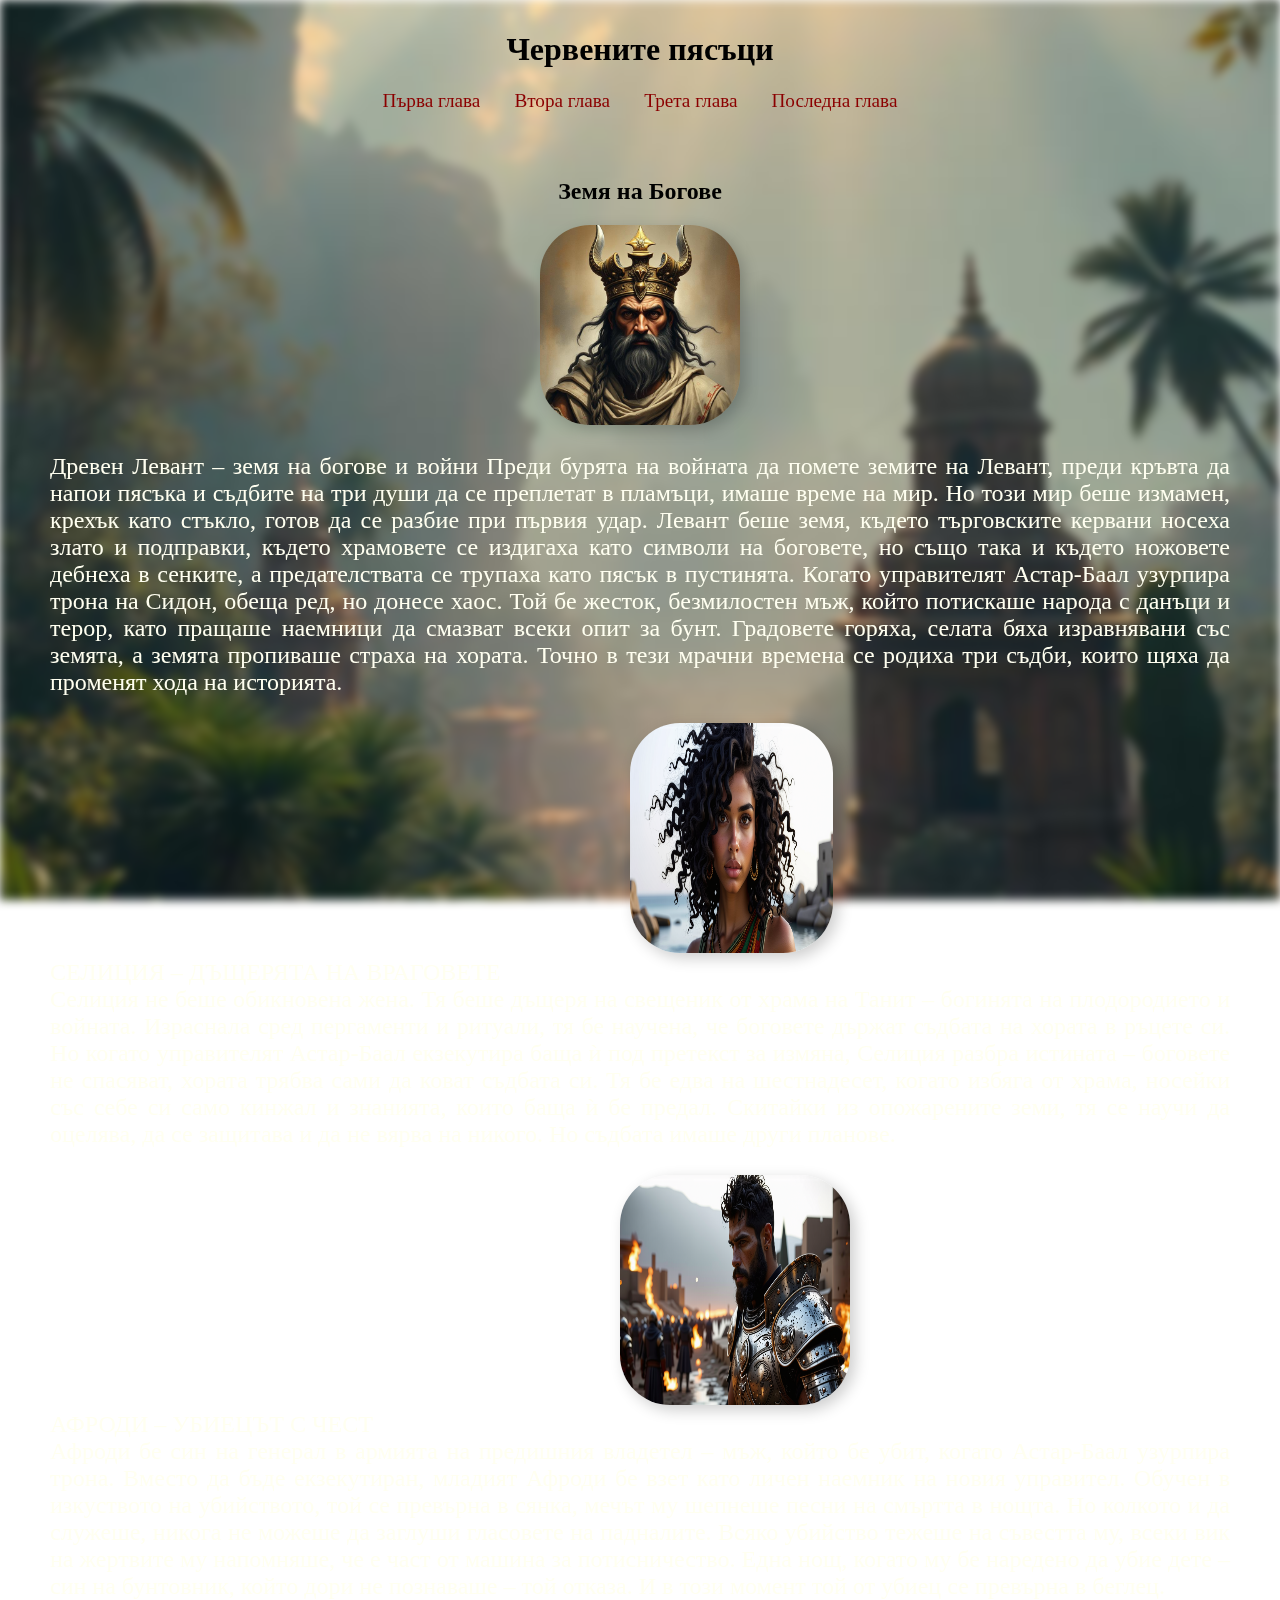
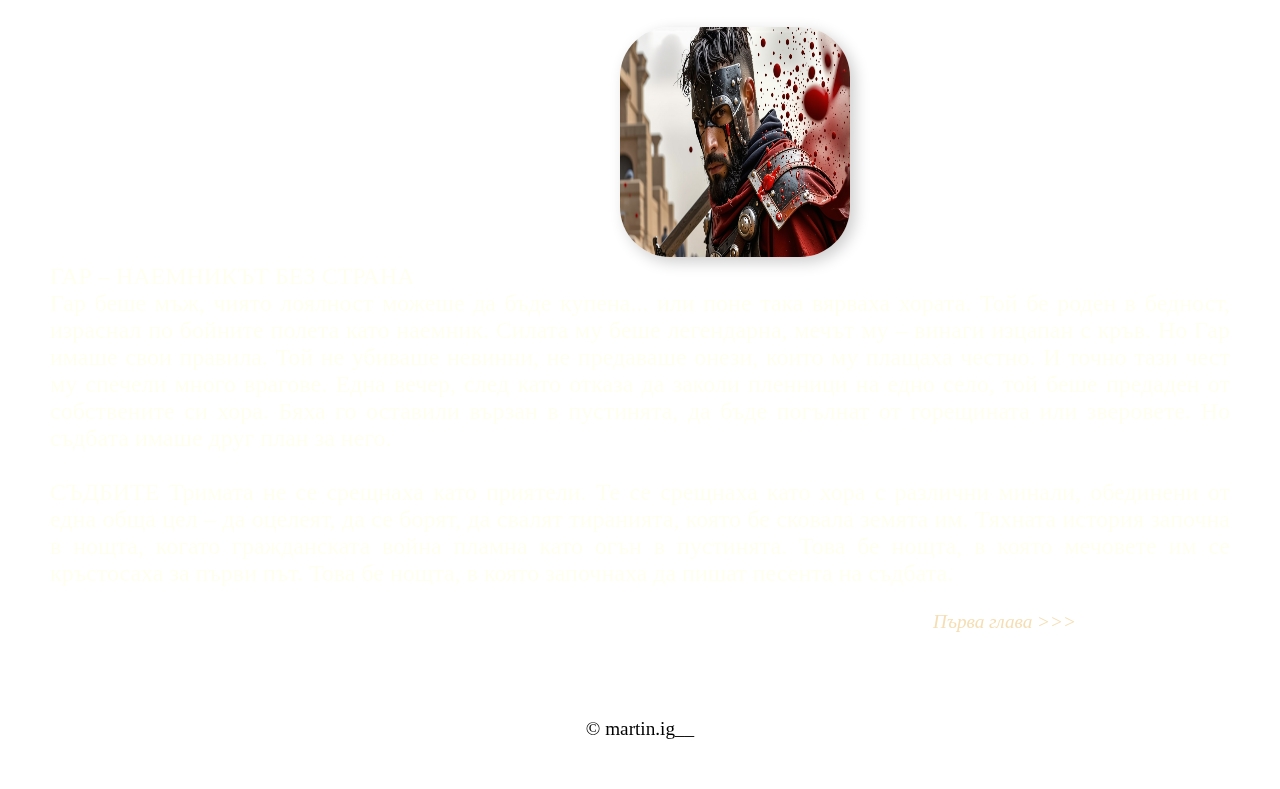
<file: index.html>
<!DOCTYPE html>
<html lang="en">
<head>
    <meta charset="UTF-8">
    <meta name="viewport" content="width=device-width, initial-scale=1.0">
    <title>My Website</title>
    <link rel="stylesheet" href="style.css">
</head>
<body>
    <div class="background"></div>
   
    <header>
        <h1 >Червените пясъци</h1>
        <nav>
            <ul>
                <li><a href="AI_story2.html">Първа глава</a></li>
                <li><a href="AI_story3.html">Втора глава</a></li>
                <li><a href="AI_story4.html">Трета глава</a></li>
                <li><a href="AI_story5.html">Последна глава</a></li>
            </ul>
        </nav>
    </header>
    
    <section>
        <h2>Земя на Богове</h2>
        <img src="Dictator.jpg" alt="Styled Image" class="styled-image">

        <p class="text">Древен Левант – земя на богове и войни
            Преди бурята на войната да помете земите на Левант, преди кръвта да напои пясъка и съдбите на три души да се преплетат в пламъци, имаше време на мир. Но този мир беше измамен, крехък като стъкло, готов да се разбие при първия удар.
            Левант беше земя, където търговските кервани носеха злато и подправки, където храмовете се издигаха като символи на боговете, но също така и където ножовете дебнеха в сенките, а предателствата се трупаха като пясък в пустинята.
            Когато управителят Астар-Баал узурпира трона на Сидон, обеща ред, но донесе хаос. Той бе жесток, безмилостен мъж, който потискаше народа с данъци и терор, като пращаше наемници да смазват всеки опит за бунт. Градовете горяха, селата бяха изравнявани със земята, а земята пропиваше страха на хората.
            Точно в тези мрачни времена се родиха три съдби, които щяха да променят хода на историята. <br>
            
            <br><img src="woman_warrior_from_Lebanon.png" alt="Styled Image" class="styled-image_Silicia">
          <br>СЕЛИЦИЯ – ДЪЩЕРЯТА НА ВРАГОВЕТЕ
           <br> Селиция не беше обикновена жена. Тя беше дъщеря на свещеник от храма на Танит – богинята на плодородието и войната. Израснала сред пергаменти и ритуали, тя бе научена, че боговете държат съдбата на хората в ръцете си. 
            Но когато управителят Астар-Баал екзекутира баща ѝ под претекст за измяна, Селиция разбра истината – боговете не спасяват, хората трябва сами да коват съдбата си.
            Тя бе едва на шестнадесет, когато избяга от храма, носейки със себе си само кинжал и знанията, които баща ѝ бе предал. Скитайки из опожарените земи, тя се научи да оцелява, да се защитава и да не вярва на никого.
            Но съдбата имаше други планове. <br>

            <br><img src="Afrody_ancient_Lebanonian_warrior.png" alt="Styled Image" class="styled-image_Afrody">
            <br> АФРОДИ – УБИЕЦЪТ С ЧЕСТ
            <br>Афроди бе син на генерал в армията на предишния владетел – мъж, който бе убит, когато Астар-Баал узурпира трона. Вместо да бъде екзекутиран, младият Афроди бе взет като личен наемник на новия управител. Обучен в изкуството на убийството, той се превърна в сянка, мечът му шепнеше песни на смъртта в нощта.
            Но колкото и да служеше, никога не можеше да заглуши гласовете на падналите. Всяко убийство тежеше на съвестта му, всеки вик на жертвите му напомняше, че е част от машина за потисничество.
            Една нощ, когато му бе наредено да убие дете – син на бунтовник, който дори не познаваше – той отказа. И в този момент той от убиец се превърна в беглец. <br>
            
                <br><img src="Gar_ancient_warrior_from_Lebanon.png" alt="Styled Image" class="styled-image_Afrody">
            <br> ГАР – НАЕМНИКЪТ БЕЗ СТРАНА
            <br>Гар беше мъж, чиято лоялност можеше да бъде купена... или поне така вярваха хората. Той бе роден в бедност, израснал по бойните полета като наемник. Силата му беше легендарна, мечът му – винаги изцапан с кръв.
            Но Гар имаше свои правила. Той не убиваше невинни, не предаваше онези, които му плащаха честно. И точно тази чест му спечели много врагове.
            Една вечер, след като отказа да заколи пленници на едно село, той беше предаден от собствените си хора. Бяха го оставили вързан в пустинята, да бъде погълнат от горещината или зверовете.
            Но съдбата имаше друг план за него.
 
            <br><br>СЪДБИТЕ
            Тримата не се срещнаха като приятели. Те се срещнаха като хора с различни минали, обединени от една обща цел – да оцелеят, да се борят, да свалят тиранията, която бе сковала земята им.
            Тяхната история започна в нощта, когато гражданската война пламна като огън в пустинята.
            Това бе нощта, в която мечовете им се кръстосаха за първи път.
            Това бе нощта, в която започнаха да пишат песента на съдбата.
             </p>

                <nav>
                    <ul>
                        <li><a href="AI_story2.html">Първа глава >>></a></li>
                    </ul>
                </nav>
              </section>
            
    <footer>
        <p>&copy; martin.ig__</p>
    </footer>
</body>
</html>
</file>
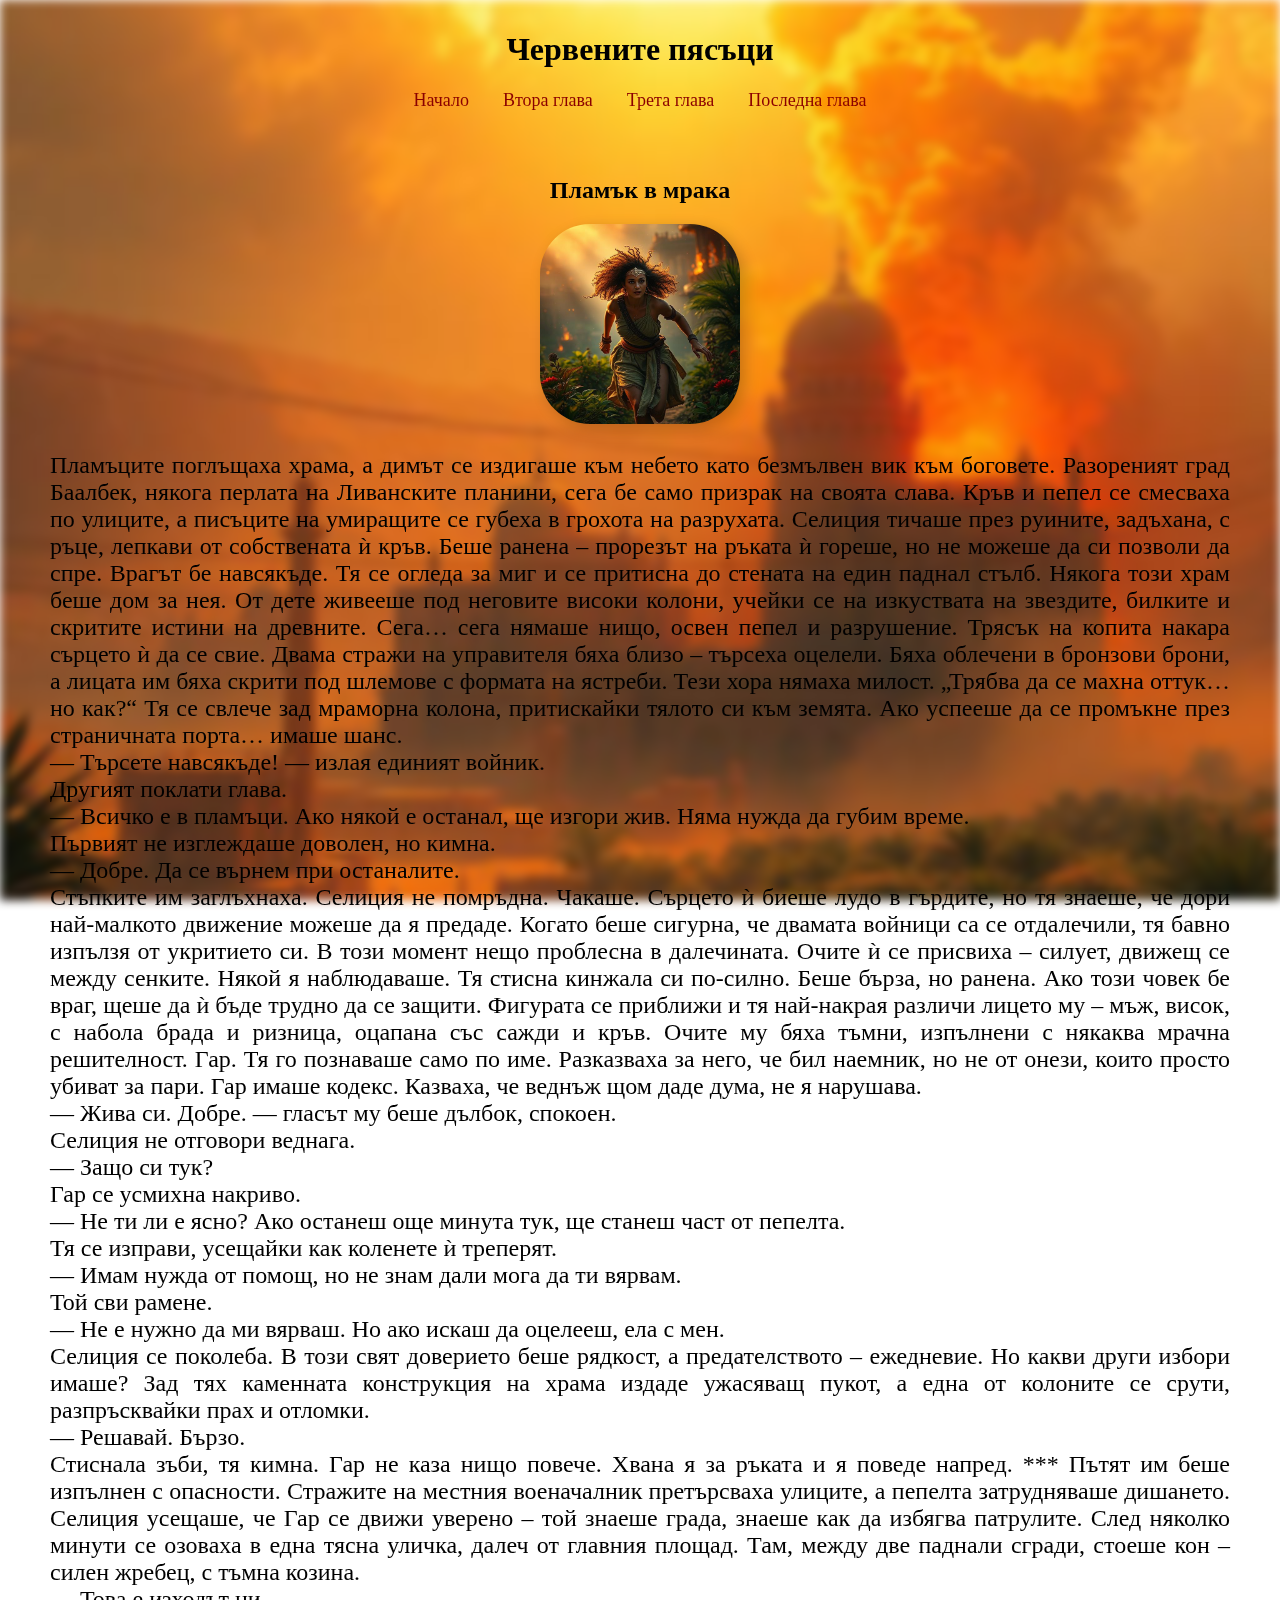
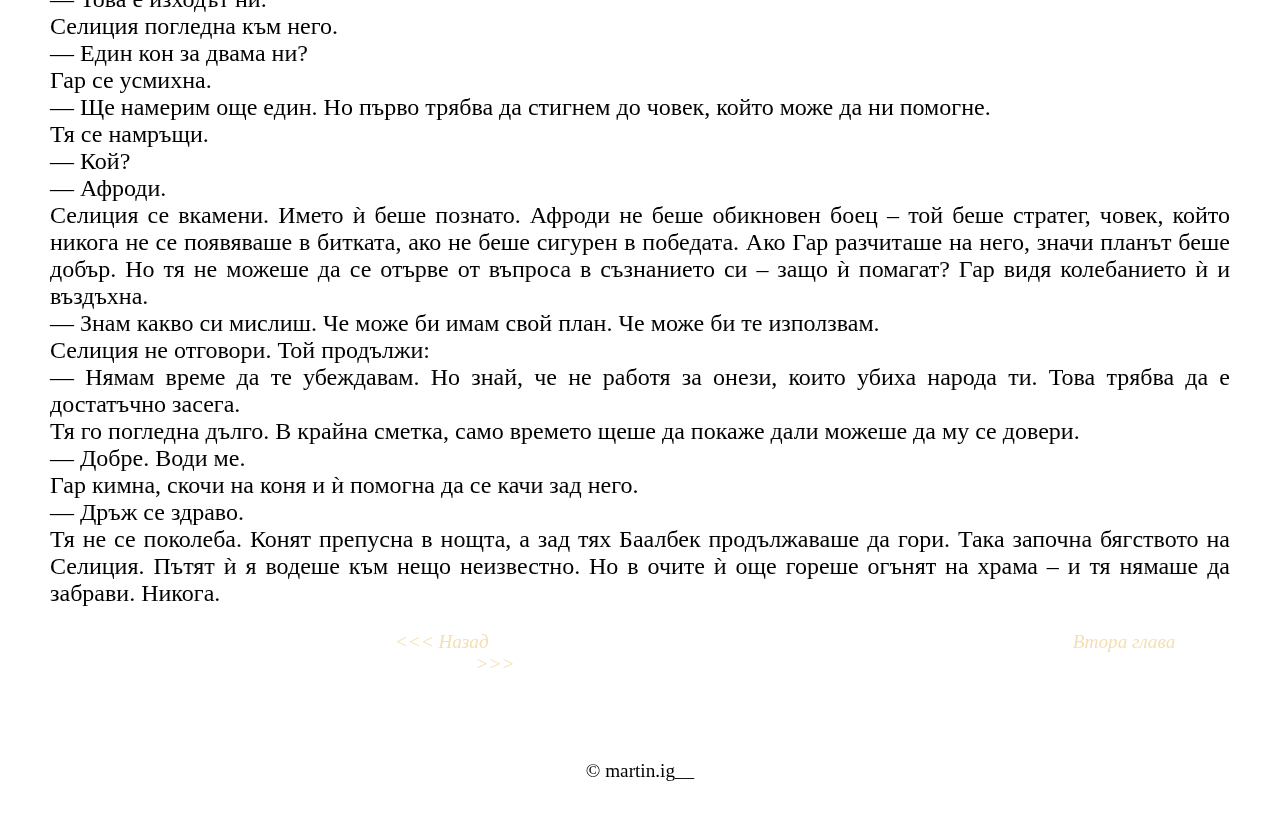
<file: AI_story2.html>
<!DOCTYPE html>
<html>
    <head>
        <meta charset="UTF-8">
        <meta name="viewport" content="width=device-width, initial-scale=1.0">
        <title>My Website</title>
        <link rel="stylesheet" href="style2.css">
    </head>
    <body>
        <div class="background"></div>
   
    <header>
        <h1 >Червените пясъци</h1>
        <nav>
            <ul>
                <li><a href="./index.html">Начало</a></li>
                <li><a href="./AI_story3.html">Втора глава</a></li>
                <li><a href="./AI_story4.html">Трета глава</a></li>
                <li><a href="./AI_story5.html">Последна глава</a></li>
            </ul>
        </nav>
    </header>
    <section>
        <h2>Пламък в мрака</h2>
        <img src="Silicia_running.jpg" alt="Styled Image" class="styled-image">

        <p class="text">
            Пламъците поглъщаха храма, а димът се издигаше към небето като безмълвен вик към боговете. Разореният град Баалбек, някога перлата на Ливанските планини, сега бе само призрак на своята слава. Кръв и пепел се смесваха по улиците, а писъците на умиращите се губеха в грохота на разрухата.
            Селиция тичаше през руините, задъхана, с ръце, лепкави от собствената ѝ кръв. Беше ранена – прорезът на ръката ѝ гореше, но не можеше да си позволи да спре. Врагът бе навсякъде. Тя се огледа за миг и се притисна до стената на един паднал стълб.
Някога този храм беше дом за нея. От дете живееше под неговите високи колони, учейки се на изкуствата на звездите, билките и скритите истини на древните. Сега… сега нямаше нищо, освен пепел и разрушение.
Трясък на копита накара сърцето ѝ да се свие. Двама стражи на управителя бяха близо – търсеха оцелели. Бяха облечени в бронзови брони, а лицата им бяха скрити под шлемове с формата на ястреби. Тези хора нямаха милост.
„Трябва да се махна оттук… но как?“
Тя се свлече зад мраморна колона, притискайки тялото си към земята. Ако успееше да се промъкне през страничната порта… имаше шанс.
<br>— Търсете навсякъде! — излая единият войник.
<br>Другият поклати глава.
<br>— Всичко е в пламъци. Ако някой е останал, ще изгори жив. Няма нужда да губим време.
<br>Първият не изглеждаше доволен, но кимна.
<br>— Добре. Да се върнем при останалите.
<br>Стъпките им заглъхнаха.
Селиция не помръдна. Чакаше. Сърцето ѝ биеше лудо в гърдите, но тя знаеше, че дори най-малкото движение можеше да я предаде. Когато беше сигурна, че двамата войници са се отдалечили, тя бавно изпълзя от укритието си.
В този момент нещо проблесна в далечината. Очите ѝ се присвиха – силует, движещ се между сенките.
Някой я наблюдаваше.
Тя стисна кинжала си по-силно. Беше бърза, но ранена. Ако този човек бе враг, щеше да ѝ бъде трудно да се защити.
Фигурата се приближи и тя най-накрая различи лицето му – мъж, висок, с набола брада и ризница, оцапана със сажди и кръв. Очите му бяха тъмни, изпълнени с някаква мрачна решителност.
Гар.
Тя го познаваше само по име. Разказваха за него, че бил наемник, но не от онези, които просто убиват за пари. Гар имаше кодекс. Казваха, че веднъж щом даде дума, не я нарушава.
<br>— Жива си. Добре. — гласът му беше дълбок, спокоен.
<br>Селиция не отговори веднага.
<br>— Защо си тук?
<br>Гар се усмихна накриво.
<br>— Не ти ли е ясно? Ако останеш още минута тук, ще станеш част от пепелта.
<br>Тя се изправи, усещайки как коленете ѝ треперят.
<br>— Имам нужда от помощ, но не знам дали мога да ти вярвам.
<br>Той сви рамене.
<br>— Не е нужно да ми вярваш. Но ако искаш да оцелееш, ела с мен.
<br>Селиция се поколеба. В този свят доверието беше рядкост, а предателството – ежедневие. Но какви други избори имаше?
Зад тях каменната конструкция на храма издаде ужасяващ пукот, а една от колоните се срути, разпръсквайки прах и отломки.
<br>— Решавай. Бързо.
<br>Стиснала зъби, тя кимна.
Гар не каза нищо повече. Хвана я за ръката и я поведе напред.
***
Пътят им беше изпълнен с опасности. Стражите на местния военачалник претърсваха улиците, а пепелта затрудняваше дишането. Селиция усещаше, че Гар се движи уверено – той знаеше града, знаеше как да избягва патрулите.
След няколко минути се озоваха в една тясна уличка, далеч от главния площад. Там, между две паднали сгради, стоеше кон – силен жребец, с тъмна козина.
<br>— Това е изходът ни.
<br>Селиция погледна към него.
<br>— Един кон за двама ни?
<br>Гар се усмихна.
<br>— Ще намерим още един. Но първо трябва да стигнем до човек, който може да ни помогне.
<br>Тя се намръщи.
<br>— Кой?
<br>— Афроди.
<br>Селиция се вкамени.
Името ѝ беше познато. Афроди не беше обикновен боец – той беше стратег, човек, който никога не се появяваше в битката, ако не беше сигурен в победата. Ако Гар разчиташе на него, значи планът беше добър.
Но тя не можеше да се отърве от въпроса в съзнанието си – защо ѝ помагат?
Гар видя колебанието ѝ и въздъхна.
<br>— Знам какво си мислиш. Че може би имам свой план. Че може би те използвам.
<br>Селиция не отговори.
Той продължи:
<br>— Нямам време да те убеждавам. Но знай, че не работя за онези, които убиха народа ти. Това трябва да е достатъчно засега.
<br>Тя го погледна дълго.
В крайна сметка, само времето щеше да покаже дали можеше да му се довери.
<br>— Добре. Води ме.
<br>Гар кимна, скочи на коня и ѝ помогна да се качи зад него.
<br>— Дръж се здраво.
<br>Тя не се поколеба.
Конят препусна в нощта, а зад тях Баалбек продължаваше да гори.
Така започна бягството на Селиция. Пътят ѝ я водеше към нещо неизвестно. Но в очите ѝ още гореше огънят на храма – и тя нямаше да забрави.
Никога.<br>
    </p>

    <nav>
        <ul>
            <li><a href="./index.html"><<< Назад</a></li>
            <li><a href="./AI_story3.html">Втора глава >>></a></li>
        </ul>
    </nav>

    </section>
    <footer>
        <p>&copy; martin.ig__</p>
    </footer>
    </body>
</html>
</file>
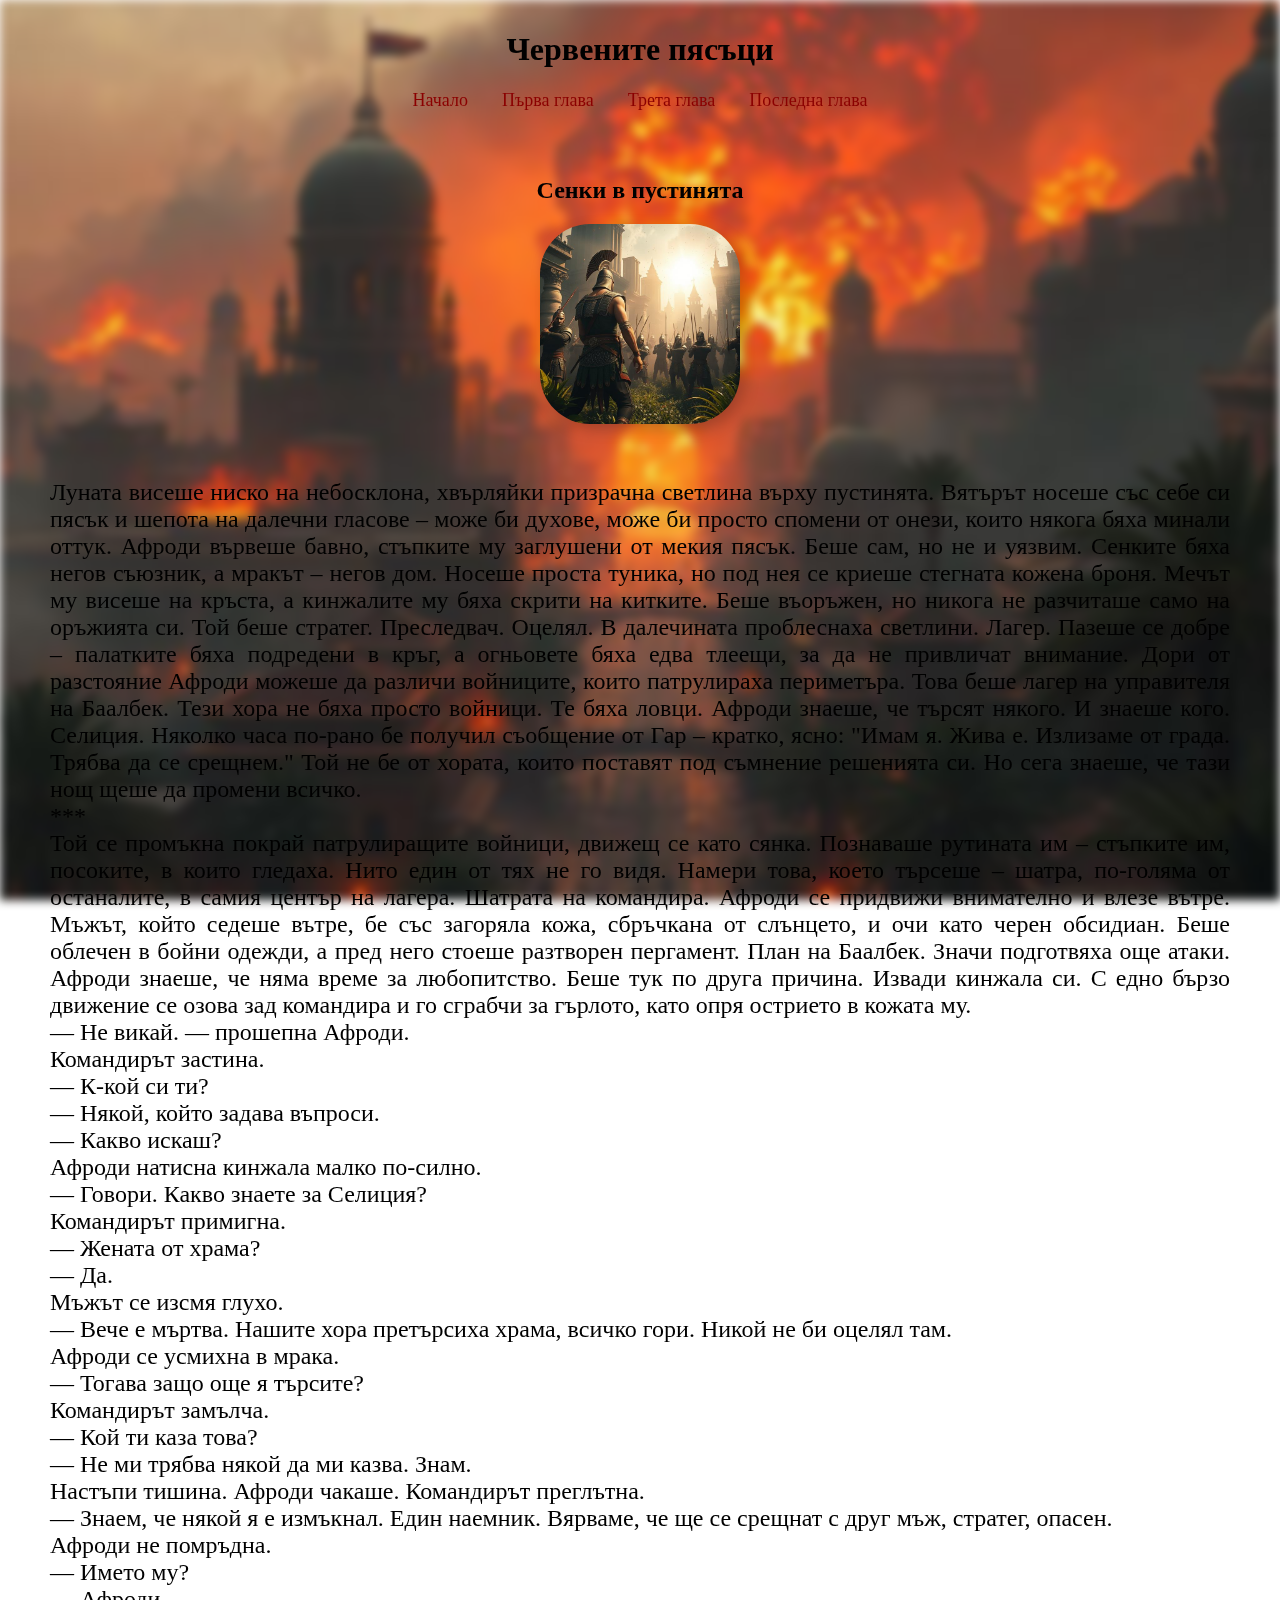
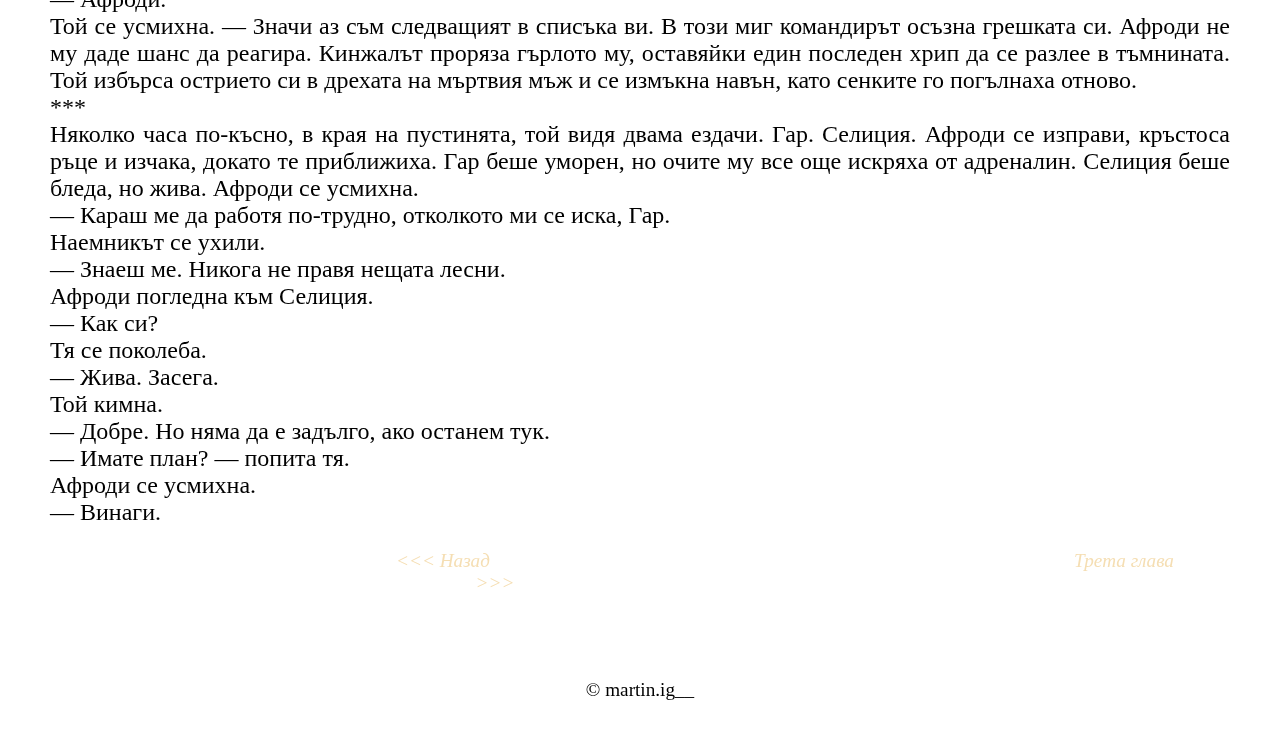
<file: AI_story3.html>
<!DOCTYPE html>
<html lang="en">
<head>
    <meta charset="UTF-8">
    <meta name="viewport" content="width=device-width, initial-scale=1.0">
    <title>My Website</title>
    <link rel="stylesheet" href="style3.css">
</head>
<body>
    <div class="background"></div>
   
    <header>
        <h1 >Червените пясъци</h1>
        <nav>
            <ul>
                <li><a href="./index.html">Начало</a></li>
                <li><a href="./AI_story2.html">Първа глава</a></li>
                <li><a href="./AI_story4.html">Трета глава</a></li>
                <li><a href="./AI_story5.html">Последна глава</a></li>
            </ul>
        </nav>
    </header>
    
    <section>
        <h2>Сенки в пустинята</h2>
        <img src="1vmany.jpg" alt="Styled Image" class="styled-image">

        <p class="text">
            <br>Луната висеше ниско на небосклона, хвърляйки призрачна светлина върху пустинята. Вятърът носеше със себе си пясък и шепота на далечни гласове – може би духове, може би просто спомени от онези, които някога бяха минали оттук.
Афроди вървеше бавно, стъпките му заглушени от мекия пясък. Беше сам, но не и уязвим. Сенките бяха негов съюзник, а мракът – негов дом.
Носеше проста туника, но под нея се криеше стегната кожена броня. Мечът му висеше на кръста, а кинжалите му бяха скрити на китките. Беше въоръжен, но никога не разчиташе само на оръжията си.
Той беше стратег.
Преследвач.
Оцелял.
В далечината проблеснаха светлини.
Лагер.
Пазеше се добре – палатките бяха подредени в кръг, а огньовете бяха едва тлеещи, за да не привличат внимание. Дори от разстояние Афроди можеше да различи войниците, които патрулираха периметъра.
Това беше лагер на управителя на Баалбек.
Тези хора не бяха просто войници. Те бяха ловци.
Афроди знаеше, че търсят някого.
И знаеше кого.
Селиция.
Няколко часа по-рано бе получил съобщение от Гар – кратко, ясно:
"Имам я. Жива е. Излизаме от града. Трябва да се срещнем."
Той не бе от хората, които поставят под съмнение решенията си. Но сега знаеше, че тази нощ щеше да промени всичко.
<br>***
<br>Той се промъкна покрай патрулиращите войници, движещ се като сянка. Познаваше рутината им – стъпките им, посоките, в които гледаха.
Нито един от тях не го видя.
Намери това, което търсеше – шатра, по-голяма от останалите, в самия център на лагера.
Шатрата на командира.
Афроди се придвижи внимателно и влезе вътре.
Мъжът, който седеше вътре, бе със загоряла кожа, сбръчкана от слънцето, и очи като черен обсидиан. Беше облечен в бойни одежди, а пред него стоеше разтворен пергамент.
План на Баалбек.
Значи подготвяха още атаки.
Афроди знаеше, че няма време за любопитство. Беше тук по друга причина.
Извади кинжала си.
С едно бързо движение се озова зад командира и го сграбчи за гърлото, като опря острието в кожата му.
<br>— Не викай. — прошепна Афроди.
<br>Командирът застина.
<br>— К-кой си ти?
<br>— Някой, който задава въпроси.
<br>— Какво искаш?
<br>Афроди натисна кинжала малко по-силно.
<br>— Говори. Какво знаете за Селиция?
<br>Командирът примигна.
<br>— Жената от храма?
<br>— Да.
<br>Мъжът се изсмя глухо.
<br>— Вече е мъртва. Нашите хора претърсиха храма, всичко гори. Никой не би оцелял там.
<br>Афроди се усмихна в мрака.
<br>— Тогава защо още я търсите?
<br>Командирът замълча.
<br>— Кой ти каза това?
<br>— Не ми трябва някой да ми казва. Знам.
<br>Настъпи тишина.
Афроди чакаше.
Командирът преглътна.
<br>— Знаем, че някой я е измъкнал. Един наемник. Вярваме, че ще се срещнат с друг мъж, стратег, опасен.
<br>Афроди не помръдна.
<br>— Името му?
<br>— Афроди.
<br>Той се усмихна.
— Значи аз съм следващият в списъка ви.
В този миг командирът осъзна грешката си.
Афроди не му даде шанс да реагира. Кинжалът проряза гърлото му, оставяйки един последен хрип да се разлее в тъмнината.
Той избърса острието си в дрехата на мъртвия мъж и се измъкна навън, като сенките го погълнаха отново.
<br>***
<br>Няколко часа по-късно, в края на пустинята, той видя двама ездачи.
Гар.
Селиция.
Афроди се изправи, кръстоса ръце и изчака, докато те приближиха.
Гар беше уморен, но очите му все още искряха от адреналин.
Селиция беше бледа, но жива.
Афроди се усмихна.
<br>— Караш ме да работя по-трудно, отколкото ми се иска, Гар.
<br>Наемникът се ухили.
<br>— Знаеш ме. Никога не правя нещата лесни.
<br>Афроди погледна към Селиция.
<br>— Как си?
<br>Тя се поколеба.
<br>— Жива. Засега.
<br>Той кимна.
<br>— Добре. Но няма да е задълго, ако останем тук.
<br>— Имате план? — попита тя.
<br>Афроди се усмихна.
<br>— Винаги.

             </p>

             <nav>
                <ul>
                    <li><a href="./AI_story2.html"><<< Назад</a></li>
                    <li><a href="./AI_story4.html">Трeта глава >>></a></li>
                </ul>
            </nav>
              </section>
            
    <footer>
        <p>&copy; martin.ig__</p>
    </footer>
</body>
</html>
</file>
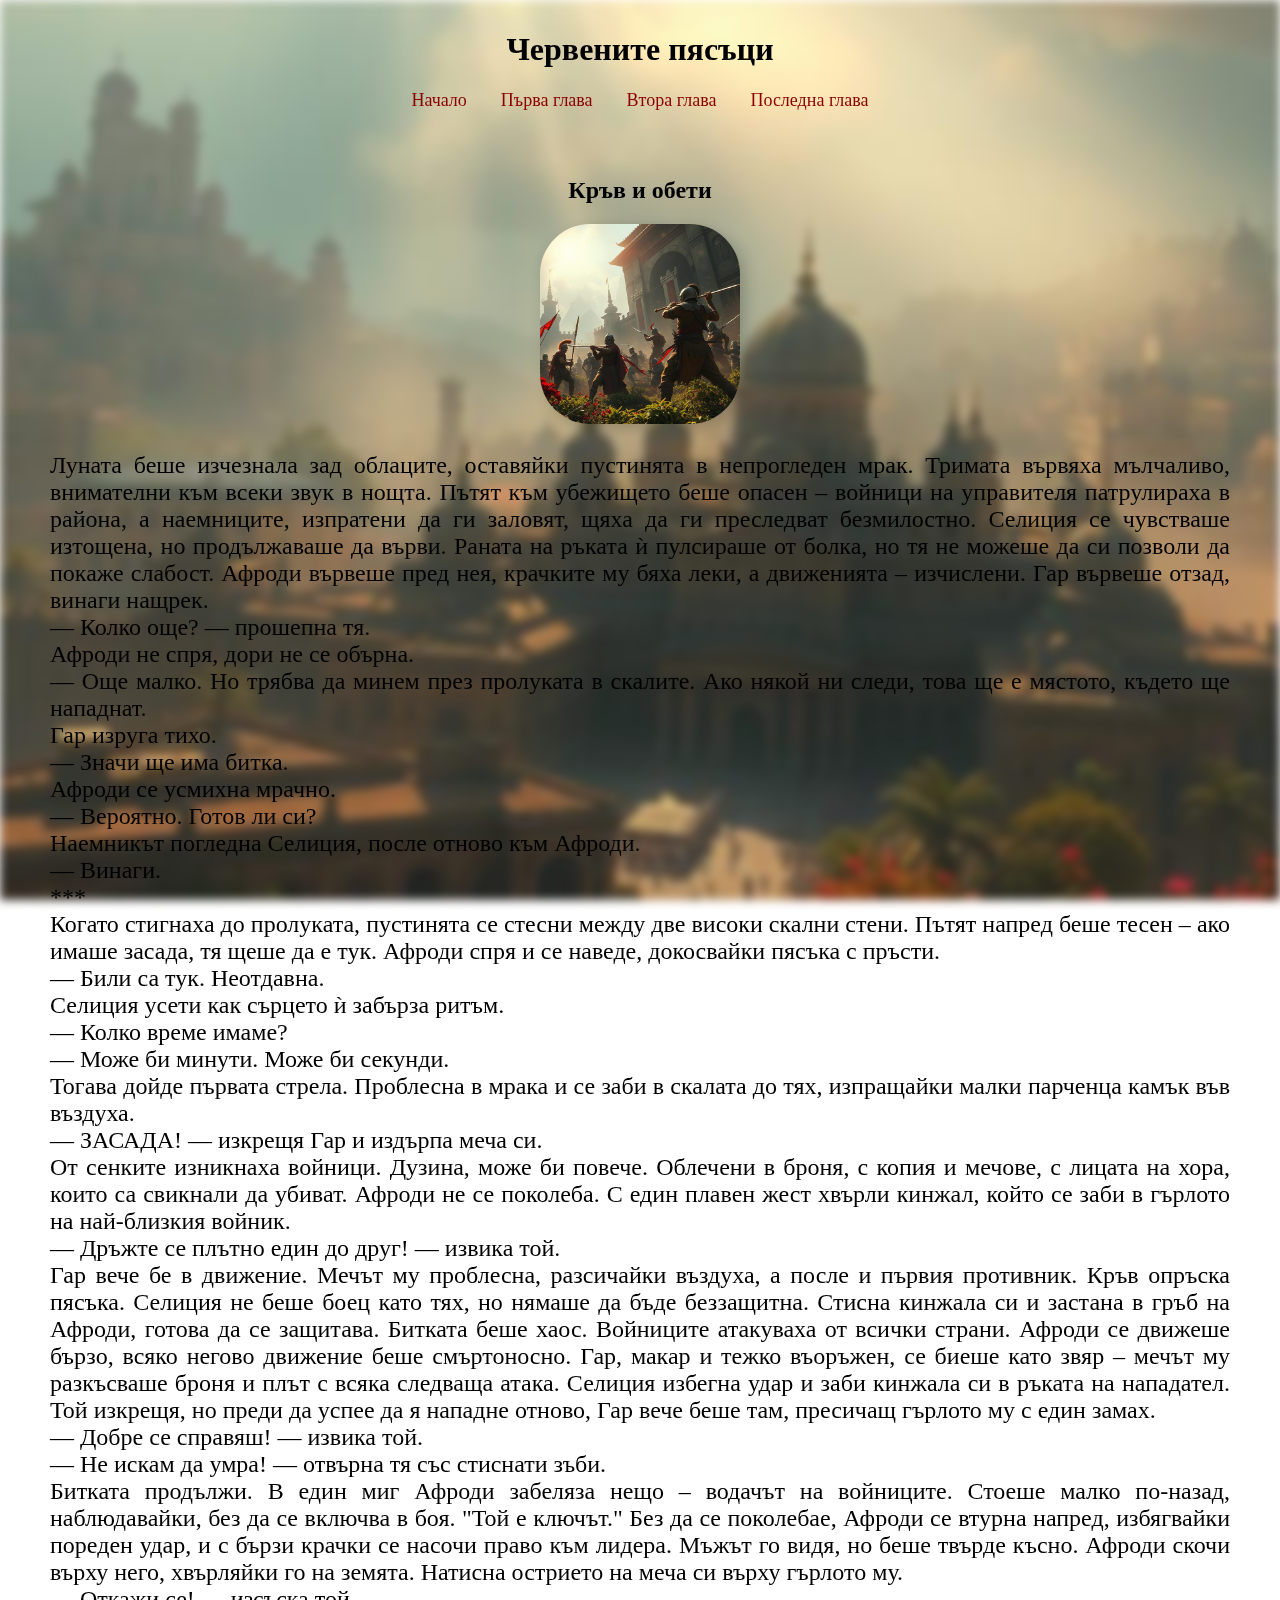
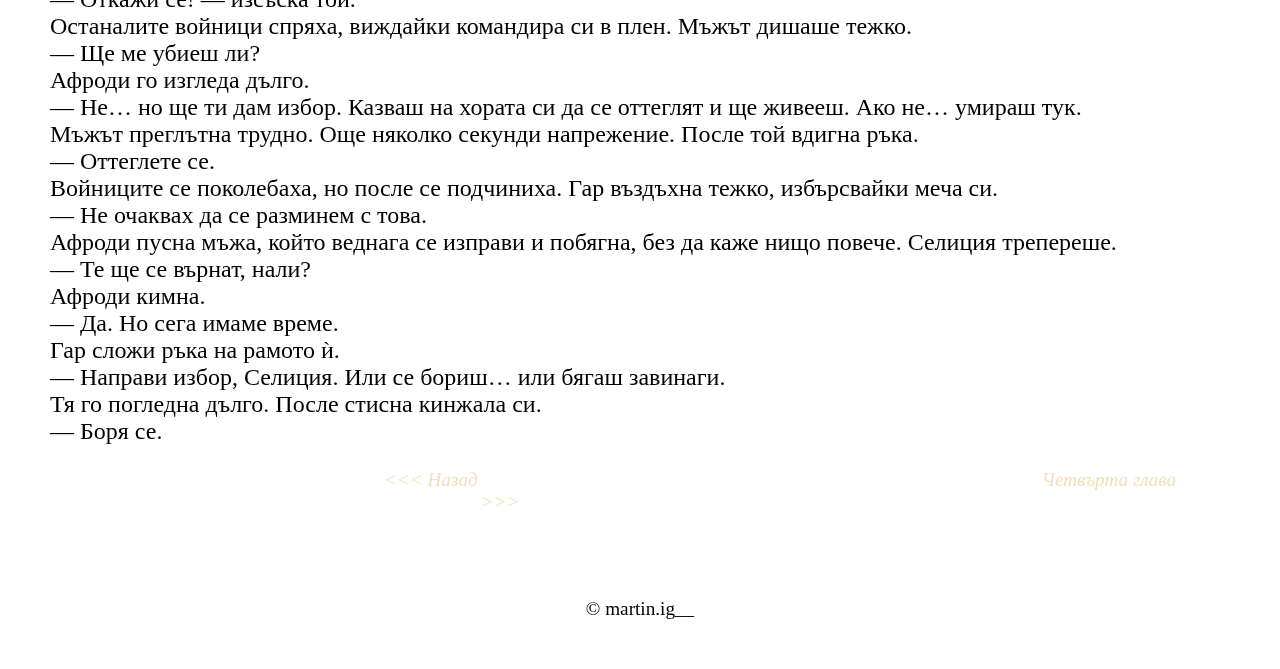
<file: AI_story4.html>
<!DOCTYPE html>
<html lang="en">
<head>
    <meta charset="UTF-8">
    <meta name="viewport" content="width=device-width, initial-scale=1.0">
    <title>My Website</title>
    <link rel="stylesheet" href="style4.css">
</head>
<body>
    <div class="background"></div>
   
    <header>
        <h1 >Червените пясъци</h1>
        <nav>
            <ul>
                <li><a href="./index.html">Начало</a></li>
                <li><a href="./AI_story2.html">Първа глава</a></li>
                <li><a href="./AI_story3.html">Втора глава</a></li>
                <li><a href="./AI_story5.html">Последна глава</a></li>
            </ul>
        </nav>
    </header>
    
    <section>
        <h2>Кръв и обети</h2>
        <img src="wariors.jpg" alt="Styled Image" class="styled-image">

        <p class="text">
            Луната беше изчезнала зад облаците, оставяйки пустинята в непрогледен мрак. Тримата вървяха мълчаливо, внимателни към всеки звук в нощта. Пътят към убежището беше опасен – войници на управителя патрулираха в района, а наемниците, изпратени да ги заловят, щяха да ги преследват безмилостно.
            Селиция се чувстваше изтощена, но продължаваше да върви. Раната на ръката ѝ пулсираше от болка, но тя не можеше да си позволи да покаже слабост. Афроди вървеше пред нея, крачките му бяха леки, а движенията – изчислени. Гар вървеше отзад, винаги нащрек.
            <br> — Колко още? — прошепна тя.
            <br> Афроди не спря, дори не се обърна.
            <br> — Още малко. Но трябва да минем през пролуката в скалите. Ако някой ни следи, това ще е мястото, където ще нападнат.
            <br> Гар изруга тихо.
            <br>— Значи ще има битка.
            <br> Афроди се усмихна мрачно.
            <br>— Вероятно. Готов ли си?
            <br> Наемникът погледна Селиция, после отново към Афроди.
            <br>— Винаги.
            <br>***
            <br> Когато стигнаха до пролуката, пустинята се стесни между две високи скални стени. Пътят напред беше тесен – ако имаше засада, тя щеше да е тук.
            Афроди спря и се наведе, докосвайки пясъка с пръсти.
            <br>— Били са тук. Неотдавна.
            <br> Селиция усети как сърцето ѝ забърза ритъм.
            <br> — Колко време имаме?
            <br> — Може би минути. Може би секунди.
            <br> Тогава дойде първата стрела.
            Проблесна в мрака и се заби в скалата до тях, изпращайки малки парченца камък във въздуха.
            <br> — ЗАСАДА! — изкрещя Гар и издърпа меча си.
            <br>От сенките изникнаха войници. Дузина, може би повече. Облечени в броня, с копия и мечове, с лицата на хора, които са свикнали да убиват.
            Афроди не се поколеба. С един плавен жест хвърли кинжал, който се заби в гърлото на най-близкия войник.
            <br> — Дръжте се плътно един до друг! — извика той.
            <br>Гар вече бе в движение. Мечът му проблесна, разсичайки въздуха, а после и първия противник. Кръв опръска пясъка.
            Селиция не беше боец като тях, но нямаше да бъде беззащитна. Стисна кинжала си и застана в гръб на Афроди, готова да се защитава.
            Битката беше хаос.
            Войниците атакуваха от всички страни. Афроди се движеше бързо, всяко негово движение беше смъртоносно. Гар, макар и тежко въоръжен, се биеше като звяр – мечът му разкъсваше броня и плът с всяка следваща атака.
            Селиция избегна удар и заби кинжала си в ръката на нападател. Той изкрещя, но преди да успее да я нападне отново, Гар вече беше там, пресичащ гърлото му с един замах.
            <br> — Добре се справяш! — извика той.
            <br> — Не искам да умра! — отвърна тя със стиснати зъби.
            <br> Битката продължи.
            В един миг Афроди забеляза нещо – водачът на войниците. Стоеше малко по-назад, наблюдавайки, без да се включва в боя.
            "Той е ключът."
            Без да се поколебае, Афроди се втурна напред, избягвайки пореден удар, и с бързи крачки се насочи право към лидера.
            Мъжът го видя, но беше твърде късно.
            Афроди скочи върху него, хвърляйки го на земята. Натисна острието на меча си върху гърлото му.
            <br> — Откажи се! — изсъска той.
            <br> Останалите войници спряха, виждайки командира си в плен.
            Мъжът дишаше тежко.
            <br> — Ще ме убиеш ли?
            <br> Афроди го изгледа дълго.
            <br> — Не… но ще ти дам избор. Казваш на хората си да се оттеглят и ще живееш. Ако не… умираш тук.
            <br>Мъжът преглътна трудно.
            Още няколко секунди напрежение.
            После той вдигна ръка.
            <br> — Оттеглете се.
            <br> Войниците се поколебаха, но после се подчиниха.
            Гар въздъхна тежко, избърсвайки меча си.
            <br> — Не очаквах да се разминем с това.
            <br> Афроди пусна мъжа, който веднага се изправи и побягна, без да каже нищо повече.
            Селиция трепереше.
            <br>— Те ще се върнат, нали?
            <br>Афроди кимна.
            <br>— Да. Но сега имаме време.
            <br>Гар сложи ръка на рамото ѝ.
            <br>— Направи избор, Селиция. Или се бориш… или бягаш завинаги.
            <br>Тя го погледна дълго.
            После стисна кинжала си.
            <br>— Боря се.
            
             </p>

             <nav>
                <ul>
                    <li><a href="./AI_story3.html"><<< Назад</a></li>
                    <li><a href="./AI_story5.html">Четвърта глава >>></a></li>
                </ul>
            </nav>
              </section>
            
    <footer>
        <p>&copy; martin.ig__</p>
    </footer>
</body>
</html>
</file>
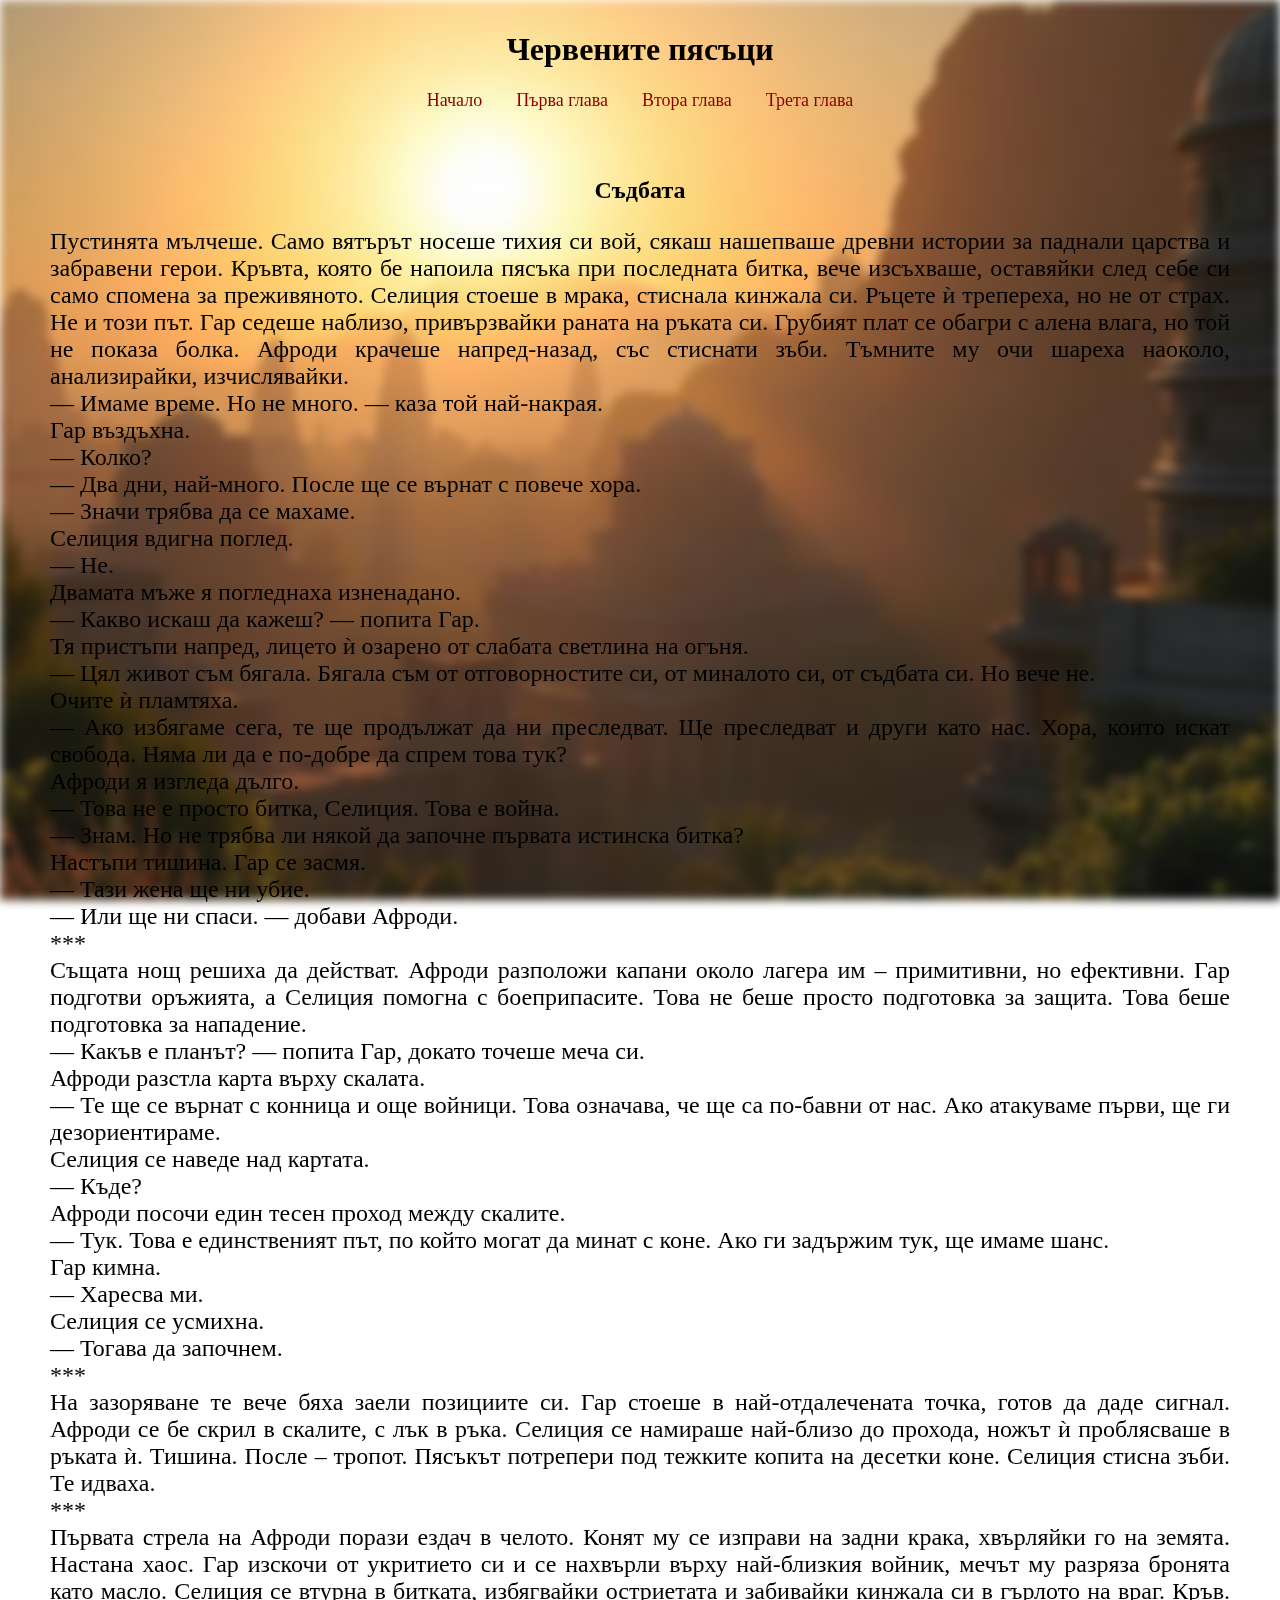
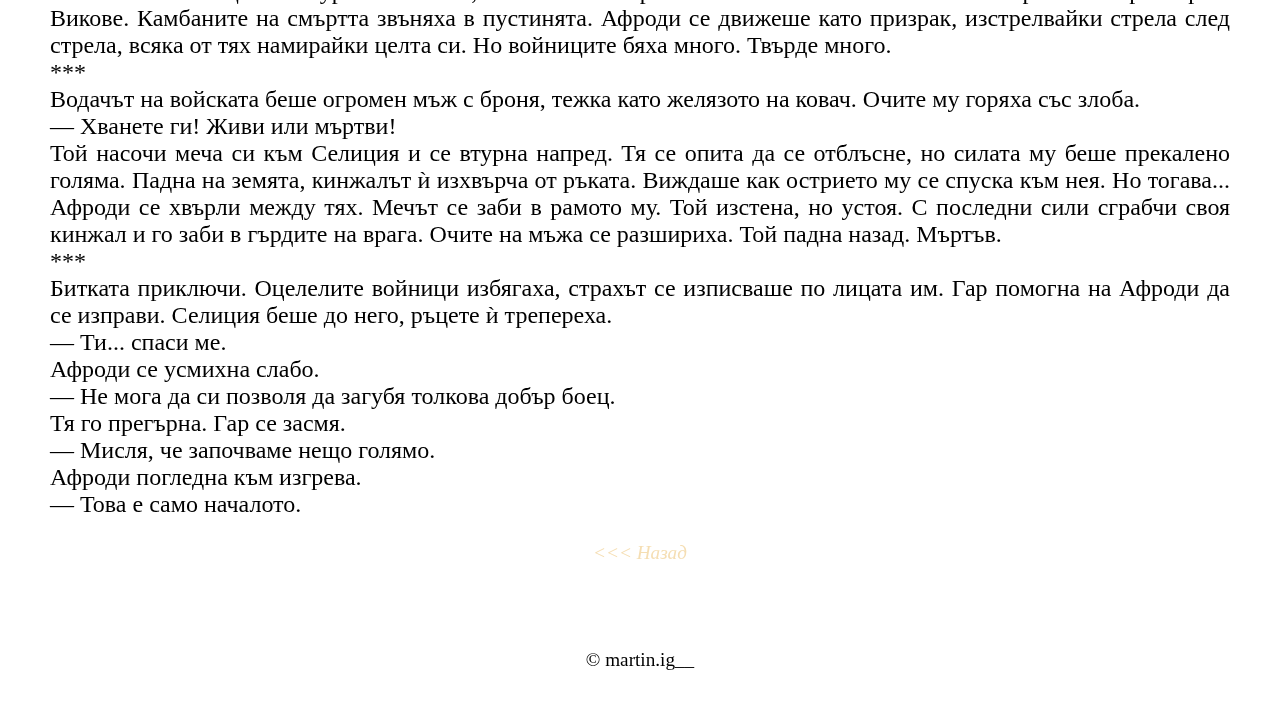
<file: AI_Story5.html>
<!DOCTYPE html>
<html lang="en">
<head>
    <meta charset="UTF-8">
    <meta name="viewport" content="width=device-width, initial-scale=1.0">
    <title>My Website</title>
    <link rel="stylesheet" href="style5.css">
</head>
<body>
    <div class="background"></div>
   
    <header>
        <h1 >Червените пясъци</h1>
        <nav>
            <ul>
                <li><a href="./index.html">Начало</a></li>
                <li><a href="./AI_story2.html">Първа глава</a></li>
                <li><a href="./AI_story3.html">Втора глава</a></li>
                <li><a href="./AI_Story4.html">Трета глава</a></li>             
            </ul>
        </nav>
    </header>
    
    <section>
        <h2>Съдбата</h2>

        <p class="text">
            Пустинята мълчеше. Само вятърът носеше тихия си вой, сякаш нашепваше древни истории за паднали царства и забравени герои. Кръвта, която бе напоила пясъка при последната битка, вече изсъхваше, оставяйки след себе си само спомена за преживяното.
            Селиция стоеше в мрака, стиснала кинжала си. Ръцете ѝ трепереха, но не от страх. Не и този път.
            Гар седеше наблизо, привързвайки раната на ръката си. Грубият плат се обагри с алена влага, но той не показа болка.
            Афроди крачеше напред-назад, със стиснати зъби. Тъмните му очи шареха наоколо, анализирайки, изчислявайки.
            <br> — Имаме време. Но не много. — каза той най-накрая.
            <br> Гар въздъхна.
            <br> — Колко?
            <br> — Два дни, най-много. После ще се върнат с повече хора.
            <br> — Значи трябва да се махаме.
            <br> Селиция вдигна поглед.
            <br> — Не.
            <br> Двамата мъже я погледнаха изненадано.
            <br> — Какво искаш да кажеш? — попита Гар.
            <br> Тя пристъпи напред, лицето ѝ озарено от слабата светлина на огъня.
            <br> — Цял живот съм бягала. Бягала съм от отговорностите си, от миналото си, от съдбата си. Но вече не.
            <br> Очите ѝ пламтяха.
            <br> — Ако избягаме сега, те ще продължат да ни преследват. Ще преследват и други като нас. Хора, които искат свобода. Няма ли да е по-добре да спрем това тук?
            <br> Афроди я изгледа дълго.
            <br> — Това не е просто битка, Селиция. Това е война.
            <br> — Знам. Но не трябва ли някой да започне първата истинска битка?
            <br> Настъпи тишина.
            Гар се засмя.
            <br> — Тази жена ще ни убие.
            <br> — Или ще ни спаси. — добави Афроди.
            <br> ***
            <br> Същата нощ решиха да действат.
            Афроди разположи капани около лагера им – примитивни, но ефективни. Гар подготви оръжията, а Селиция помогна с боеприпасите.
            Това не беше просто подготовка за защита. Това беше подготовка за нападение.
            <br> — Какъв е планът? — попита Гар, докато точеше меча си.
            <br> Афроди разстла карта върху скалата.
            <br> — Те ще се върнат с конница и още войници. Това означава, че ще са по-бавни от нас. Ако атакуваме първи, ще ги дезориентираме.
            <br> Селиция се наведе над картата.
            <br> — Къде?
            <br> Афроди посочи един тесен проход между скалите.
            <br> — Тук. Това е единственият път, по който могат да минат с коне. Ако ги задържим тук, ще имаме шанс.
            <br> Гар кимна.
            <br> — Харесва ми.
            <br> Селиция се усмихна.
            <br> — Тогава да започнем.
            <br> ***
            <br> На зазоряване те вече бяха заели позициите си.
            Гар стоеше в най-отдалечената точка, готов да даде сигнал.
            Афроди се бе скрил в скалите, с лък в ръка.
            Селиция се намираше най-близо до прохода, ножът ѝ проблясваше в ръката ѝ.
            Тишина.
            После – тропот.
            Пясъкът потрепери под тежките копита на десетки коне.
            Селиция стисна зъби.
            Те идваха.
            <br> ***
            <br> Първата стрела на Афроди порази ездач в челото.
            Конят му се изправи на задни крака, хвърляйки го на земята.
            Настана хаос.
            Гар изскочи от укритието си и се нахвърли върху най-близкия войник, мечът му разряза бронята като масло.
            Селиция се втурна в битката, избягвайки остриетата и забивайки кинжала си в гърлото на враг.
            Кръв.
            Викове.
            Камбаните на смъртта звъняха в пустинята.
            Афроди се движеше като призрак, изстрелвайки стрела след стрела, всяка от тях намирайки целта си.
            Но войниците бяха много.
            Твърде много.
            <br> ***
            <br> Водачът на войската беше огромен мъж с броня, тежка като желязото на ковач.
            Очите му горяха със злоба.
            <br> — Хванете ги! Живи или мъртви!
            <br> Той насочи меча си към Селиция и се втурна напред.
            Тя се опита да се отблъсне, но силата му беше прекалено голяма.
            Падна на земята, кинжалът ѝ изхвърча от ръката.
            Виждаше как острието му се спуска към нея.
            Но тогава...
            Афроди се хвърли между тях.
            Мечът се заби в рамото му.
            Той изстена, но устоя.
            С последни сили сграбчи своя кинжал и го заби в гърдите на врага.
            Очите на мъжа се разшириха.
            Той падна назад.
            Мъртъв.
            <br> ***
            <br> Битката приключи.
            Оцелелите войници избягаха, страхът се изписваше по лицата им.
            Гар помогна на Афроди да се изправи.
            Селиция беше до него, ръцете ѝ трепереха.
            <br> — Ти... спаси ме.
            <br> Афроди се усмихна слабо.
            <br> — Не мога да си позволя да загубя толкова добър боец.
            <br> Тя го прегърна.
            Гар се засмя.
            <br> — Мисля, че започваме нещо голямо.
            <br> Афроди погледна към изгрева.
           <br> — Това е само началото.
            
             </p>

             <nav>
                <ul>
                    <li><a href="./AI_Story4.html"><<< Назад</a></li>
                   
                </ul>
            </nav>
              </section>
            
    <footer>
        <p>&copy; martin.ig__</p>
    </footer>
</body>
</html>
</file>
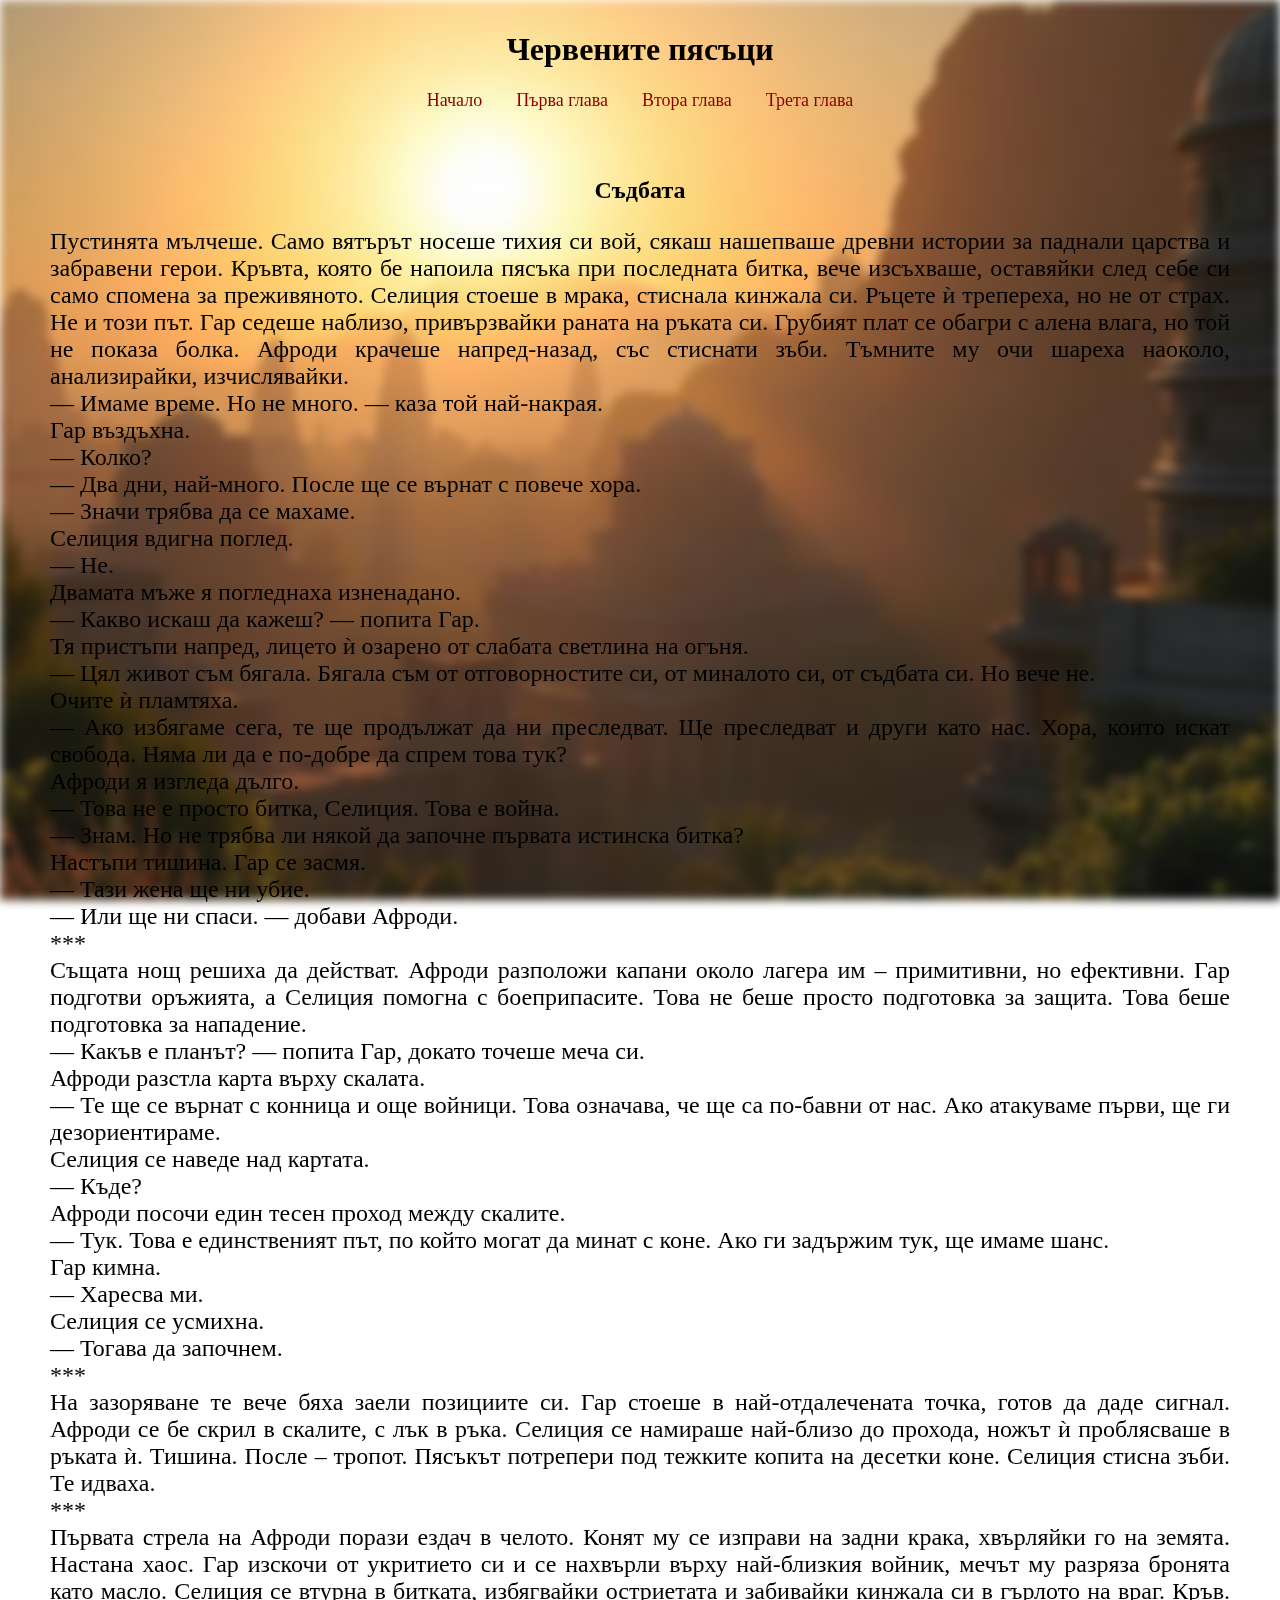
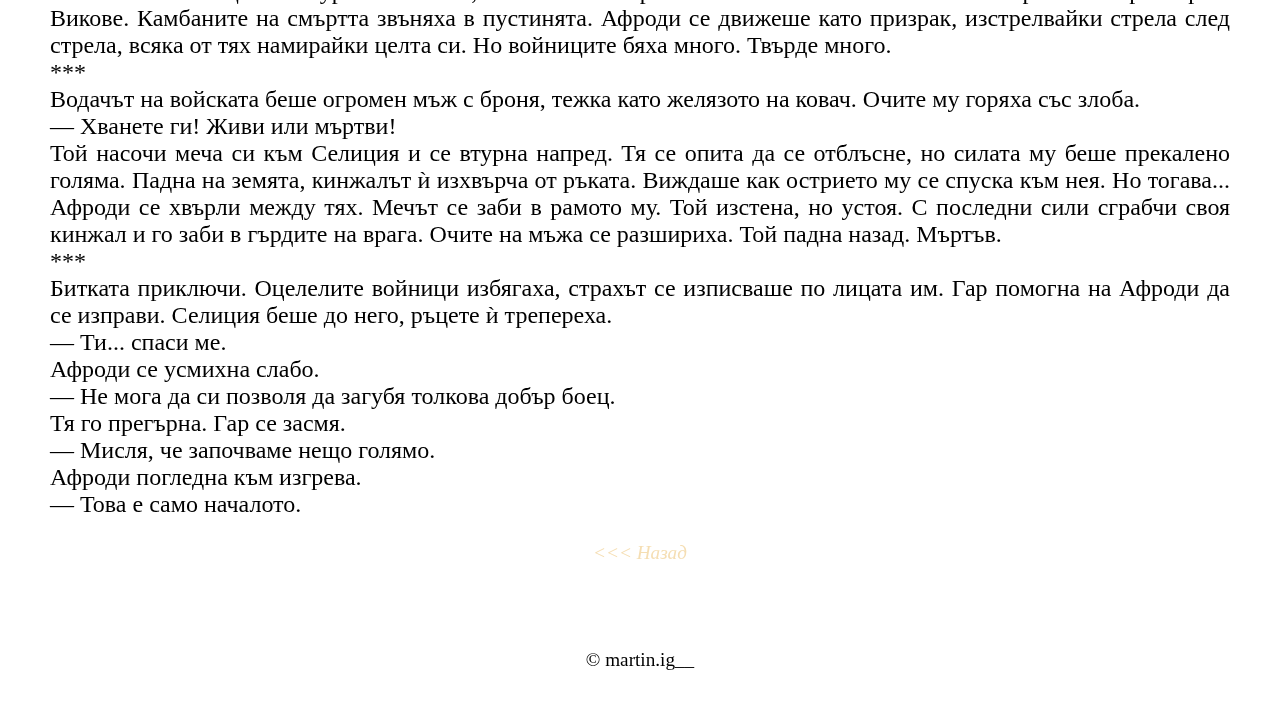
<file: AI_story5.html>
<!DOCTYPE html>
<html lang="en">
<head>
    <meta charset="UTF-8">
    <meta name="viewport" content="width=device-width, initial-scale=1.0">
    <title>My Website</title>
    <link rel="stylesheet" href="style5.css">
</head>
<body>
    <div class="background"></div>
   
    <header>
        <h1 >Червените пясъци</h1>
        <nav>
            <ul>
                <li><a href="./index.html">Начало</a></li>
                <li><a href="./AI_story2.html">Първа глава</a></li>
                <li><a href="./AI_story3.html">Втора глава</a></li>
                <li><a href="./AI_story4.html">Трета глава</a></li>             
            </ul>
        </nav>
    </header>
    
    <section>
        <h2>Съдбата</h2>

        <p class="text">
            Пустинята мълчеше. Само вятърът носеше тихия си вой, сякаш нашепваше древни истории за паднали царства и забравени герои. Кръвта, която бе напоила пясъка при последната битка, вече изсъхваше, оставяйки след себе си само спомена за преживяното.
            Селиция стоеше в мрака, стиснала кинжала си. Ръцете ѝ трепереха, но не от страх. Не и този път.
            Гар седеше наблизо, привързвайки раната на ръката си. Грубият плат се обагри с алена влага, но той не показа болка.
            Афроди крачеше напред-назад, със стиснати зъби. Тъмните му очи шареха наоколо, анализирайки, изчислявайки.
            <br> — Имаме време. Но не много. — каза той най-накрая.
            <br> Гар въздъхна.
            <br> — Колко?
            <br> — Два дни, най-много. После ще се върнат с повече хора.
            <br> — Значи трябва да се махаме.
            <br> Селиция вдигна поглед.
            <br> — Не.
            <br> Двамата мъже я погледнаха изненадано.
            <br> — Какво искаш да кажеш? — попита Гар.
            <br> Тя пристъпи напред, лицето ѝ озарено от слабата светлина на огъня.
            <br> — Цял живот съм бягала. Бягала съм от отговорностите си, от миналото си, от съдбата си. Но вече не.
            <br> Очите ѝ пламтяха.
            <br> — Ако избягаме сега, те ще продължат да ни преследват. Ще преследват и други като нас. Хора, които искат свобода. Няма ли да е по-добре да спрем това тук?
            <br> Афроди я изгледа дълго.
            <br> — Това не е просто битка, Селиция. Това е война.
            <br> — Знам. Но не трябва ли някой да започне първата истинска битка?
            <br> Настъпи тишина.
            Гар се засмя.
            <br> — Тази жена ще ни убие.
            <br> — Или ще ни спаси. — добави Афроди.
            <br> ***
            <br> Същата нощ решиха да действат.
            Афроди разположи капани около лагера им – примитивни, но ефективни. Гар подготви оръжията, а Селиция помогна с боеприпасите.
            Това не беше просто подготовка за защита. Това беше подготовка за нападение.
            <br> — Какъв е планът? — попита Гар, докато точеше меча си.
            <br> Афроди разстла карта върху скалата.
            <br> — Те ще се върнат с конница и още войници. Това означава, че ще са по-бавни от нас. Ако атакуваме първи, ще ги дезориентираме.
            <br> Селиция се наведе над картата.
            <br> — Къде?
            <br> Афроди посочи един тесен проход между скалите.
            <br> — Тук. Това е единственият път, по който могат да минат с коне. Ако ги задържим тук, ще имаме шанс.
            <br> Гар кимна.
            <br> — Харесва ми.
            <br> Селиция се усмихна.
            <br> — Тогава да започнем.
            <br> ***
            <br> На зазоряване те вече бяха заели позициите си.
            Гар стоеше в най-отдалечената точка, готов да даде сигнал.
            Афроди се бе скрил в скалите, с лък в ръка.
            Селиция се намираше най-близо до прохода, ножът ѝ проблясваше в ръката ѝ.
            Тишина.
            После – тропот.
            Пясъкът потрепери под тежките копита на десетки коне.
            Селиция стисна зъби.
            Те идваха.
            <br> ***
            <br> Първата стрела на Афроди порази ездач в челото.
            Конят му се изправи на задни крака, хвърляйки го на земята.
            Настана хаос.
            Гар изскочи от укритието си и се нахвърли върху най-близкия войник, мечът му разряза бронята като масло.
            Селиция се втурна в битката, избягвайки остриетата и забивайки кинжала си в гърлото на враг.
            Кръв.
            Викове.
            Камбаните на смъртта звъняха в пустинята.
            Афроди се движеше като призрак, изстрелвайки стрела след стрела, всяка от тях намирайки целта си.
            Но войниците бяха много.
            Твърде много.
            <br> ***
            <br> Водачът на войската беше огромен мъж с броня, тежка като желязото на ковач.
            Очите му горяха със злоба.
            <br> — Хванете ги! Живи или мъртви!
            <br> Той насочи меча си към Селиция и се втурна напред.
            Тя се опита да се отблъсне, но силата му беше прекалено голяма.
            Падна на земята, кинжалът ѝ изхвърча от ръката.
            Виждаше как острието му се спуска към нея.
            Но тогава...
            Афроди се хвърли между тях.
            Мечът се заби в рамото му.
            Той изстена, но устоя.
            С последни сили сграбчи своя кинжал и го заби в гърдите на врага.
            Очите на мъжа се разшириха.
            Той падна назад.
            Мъртъв.
            <br> ***
            <br> Битката приключи.
            Оцелелите войници избягаха, страхът се изписваше по лицата им.
            Гар помогна на Афроди да се изправи.
            Селиция беше до него, ръцете ѝ трепереха.
            <br> — Ти... спаси ме.
            <br> Афроди се усмихна слабо.
            <br> — Не мога да си позволя да загубя толкова добър боец.
            <br> Тя го прегърна.
            Гар се засмя.
            <br> — Мисля, че започваме нещо голямо.
            <br> Афроди погледна към изгрева.
           <br> — Това е само началото.
            
             </p>

             <nav>
                <ul>
                    <li><a href="./AI_story4.html"><<< Назад</a></li>
                   
                </ul>
            </nav>
              </section>
            
    <footer>
        <p>&copy; martin.ig__</p>
    </footer>
</body>
</html>
</file>
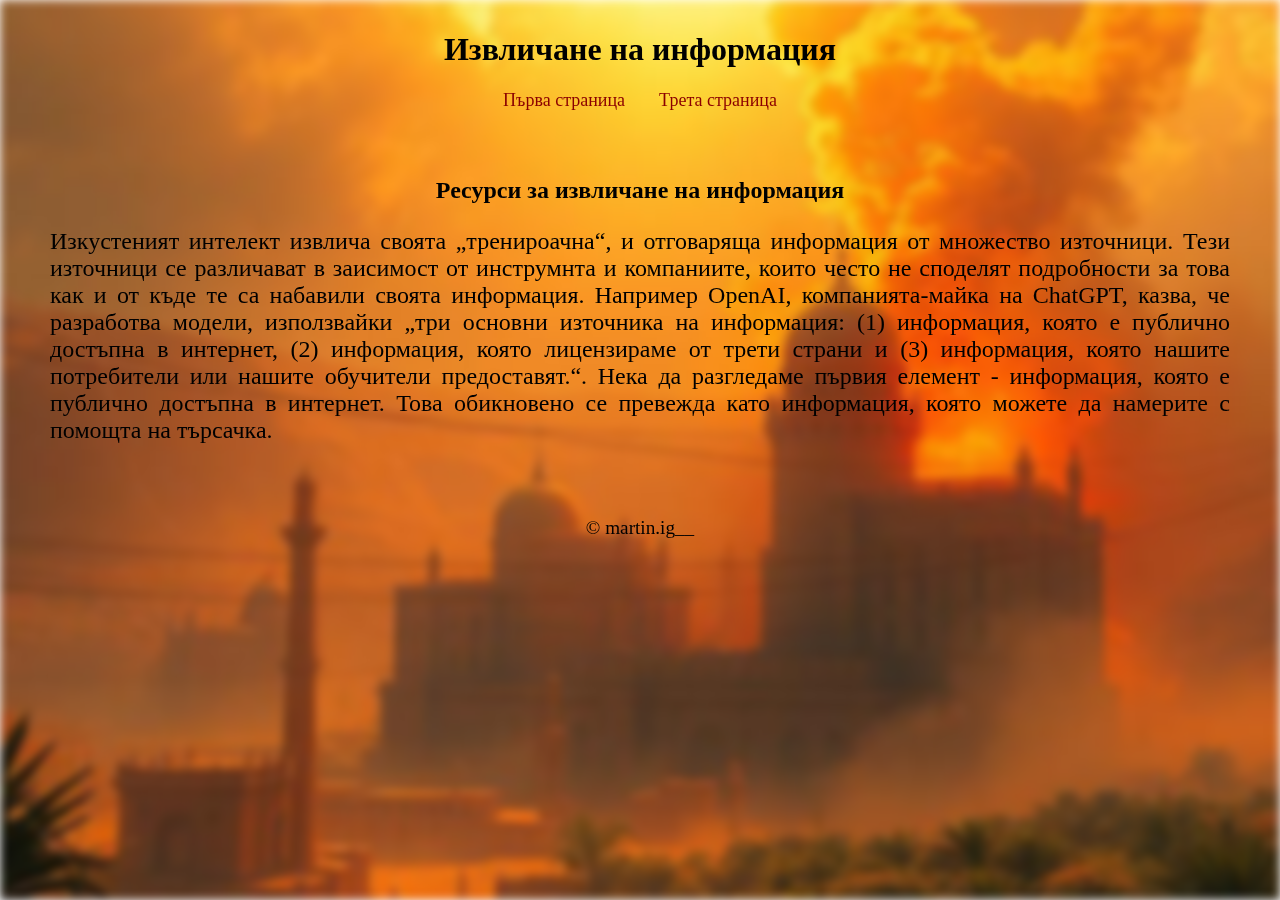
<file: referat2.html>
<!DOCTYPE html>
<html lang="en">
<head>
    <meta charset="UTF-8">
    <meta name="viewport" content="width=device-width, initial-scale=1.0">
    <title>My Website</title>
    <link rel="stylesheet" href="style2.css">
</head>
<body>
    <div class="background"></div>
   
    <header>
        <h1 class="h1text">Извличане на информация</h1>
        <nav>
            <ul>
                <li><a href="index.html">Първа страница</a></li>
                <li><a href="referat3.html">Трета страница</a></li>
               
            </ul>
        </nav>
    </header>
    
    <section>
        <h2 class="h2text">Ресурси за извличане на информация</h2>
        

        <p class="text">
            Изкустеният интелект извлича своята „тренироачна“, и отговаряща информация от множество източници. Тези източници се 
            различават  в заисимост от инструмнта и компаниите, които често не споделят подробности за това как и от къде те са 
            набавили своята информация. Например OpenAI, компанията-майка на ChatGPT, казва, че разработва модели, използвайки
            „три основни източника на информация:
            (1) информация, която е публично достъпна в интернет, (2) информация, която лицензираме от трети страни и (3) информация,
            която нашите потребители или нашите обучители предоставят.“. Нека да разгледаме първия елемент - информация, която е
            публично достъпна в интернет. Това обикновено се превежда като информация, която можете да намерите с помощта на търсачка.
        </p>

               
            
    <footer>
        <p>&copy; martin.ig__</p>
    </footer>
</body>
</html>
</file>
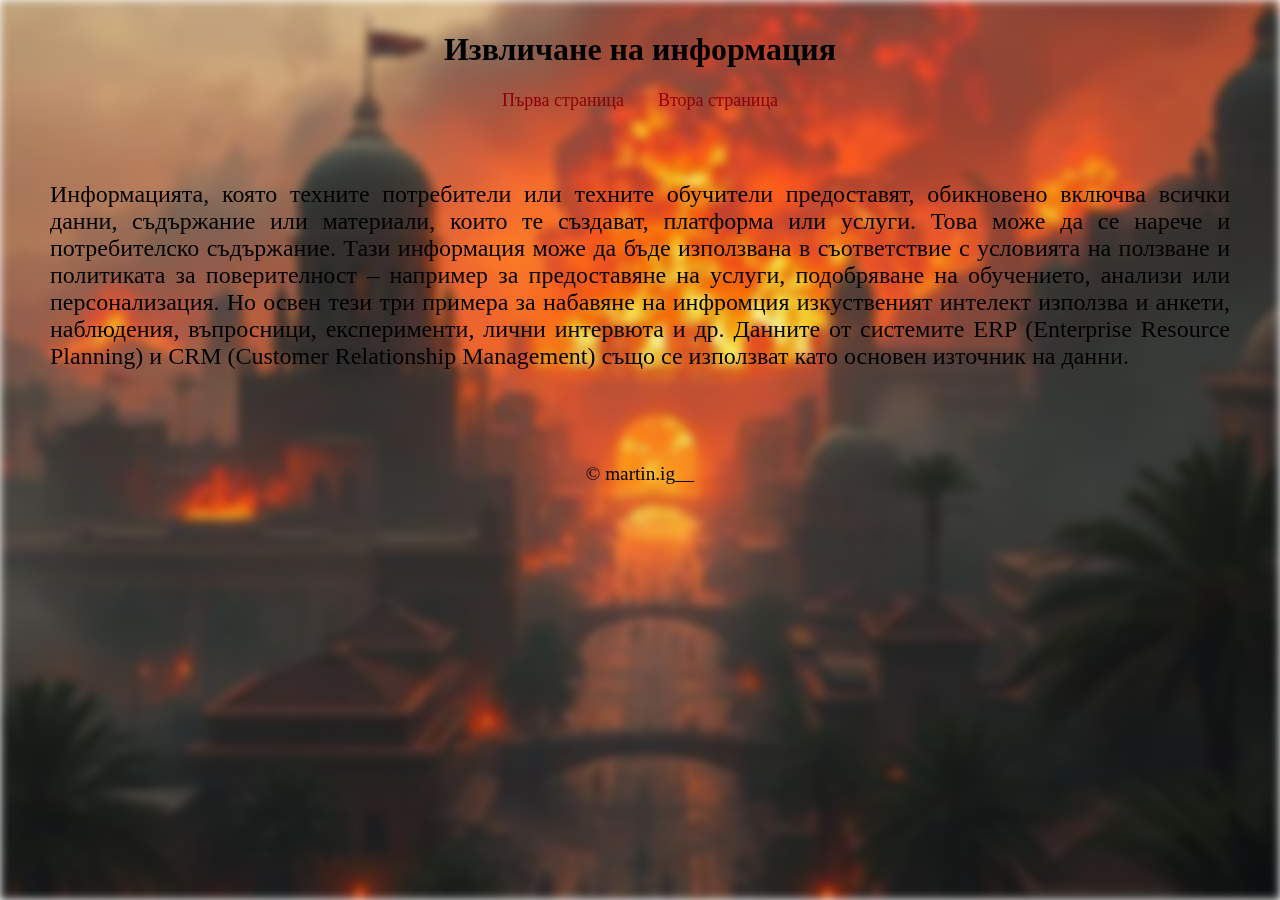
<file: referat3.html>
<!DOCTYPE html>
<html lang="en">
<head>
    <meta charset="UTF-8">
    <meta name="viewport" content="width=device-width, initial-scale=1.0">
    <title>My Website</title>
    <link rel="stylesheet" href="style3.css">
</head>
<body>
    <div class="background"></div>
   
    <header>
        <h1 class="h1text">Извличане на информация</h1>
        <nav>
            <ul>
                <li><a href="index.html">Първа страница</a></li>
                <li><a href="referat2.html">Втора страница</a></li>
               
            </ul>
        </nav>
    </header>
    
    <section>
        <p class="text">

            Информацията, която техните потребители или техните обучители предоставят, обикновено включва всички данни, 
            съдържание или материали, които те създават,
            платформа или услуги. Това може да се нарече и потребителско съдържание. 
            Тази информация може да бъде използвана в съответствие с условията на ползване и политиката за 
            поверителност – например за предоставяне на услуги, подобряване на обучението, анализи или персонализация. 
            Но освен тези три примера за набавяне на инфромция изкуственият интелект използва и анкети, наблюдения, въпросници, 
            експерименти, лични интервюта и др. Данните от системите ERP (Enterprise Resource Planning) и 
            CRM (Customer Relationship Management) също се използват като основен източник на данни.
            

        </p>

               
              </section>
            
    <footer>
        <p>&copy; martin.ig__</p>
    </footer>
</body>
</html>
</file>
<file: style.css>
body {
    font-family:Cursive;
    margin: 0;
    padding: 0;
    .background{
        
        position: fixed;
        top: 0;
        left: 0;
        width: 100%;
        height: 100%;   
        background-image: url(befor_war.jpg);
        background-size: cover;
        background-position: center;
        filter: blur(5px);
        z-index: -1;
    }

   
}

header {
        
        padding: 10px 0;
        text-align: center;
        
    }

nav ul {
    list-style: none;
    padding: 0;
   
}

nav ul li {
    display: inline;
    margin: 0 15px;
    font-size: larger;
}

nav ul li a {
    color:darkred ;
    text-decoration: none;
}

section {
    padding: 20px;
    text-align: center;
    .text{
        color: ivory;
        text-align: justify;
        font-size: x-large;
        margin-left: 30px;
        margin-right: 30px;
    }
    .styled-image {
        width: 200px;
        height: auto; /* Keeps the aspect ratio */
        border-radius: 50px; /* Rounds the corners */
        
        box-shadow: 5px 5px 15px rgba(0, 0, 0, 0.2); /* Adds a shadow */
    }
    .styled-image_Silicia{
        width: 203px;
        height: 230px; /* Keeps the aspect ratio */
        border-radius: 50px; /* Rounds the corners */
        margin-left:580px;
        box-shadow: 5px 5px 15px rgba(0, 0, 0, 0.2); /* Adds a shadow */
    }

    .styled-image_Afrody{
        width: 230px;
        height: 230px; /* Keeps the aspect ratio */
        border-radius: 50px; /* Rounds the corners */
        margin-left:570px;
        box-shadow: 5px 5px 15px rgba(0, 0, 0, 0.2); /* Adds a shadow */
    }

    .styled-image_Gar{
        width: 230px;
        height: 230px; /* Keeps the aspect ratio */
        border-radius: 50px; /* Rounds the corners */
        margin-left:570px;
        box-shadow: 5px 5px 15px rgba(0, 0, 0, 0.2); /* Adds a shadow */
    }
    nav ul {
        list-style: none;
        padding: 0;
       
    }
    
    nav ul li {
        display: inline;
        margin-left: 60%;
        font-size: larger;
    }
    
    nav ul li a {
        color:wheat ;
        text-decoration: none;
        font-family:Monaco;
        font-style: oblique;
    }

}

footer {
    font-size: larger;
    text-align: center;
    padding: 30px;
    position: middle;
}
</file>
<file: style2.css>
body {
    font-family:Cursive;
    margin: 0;
    padding: 0;
    .background{
        
        position: fixed;
        top: 0;
        left: 0;
        width: 100%;
        height: 100%;   
        background-image: url(city_in_fire2.jpg);
        background-size: cover;
        background-position: center;
        filter: blur(5px);
        z-index: -1;
    }
    
}

header {
        padding: 10px 0;
        text-align: center;

        nav ul {
            list-style: none;
            padding: 0;
           
        }
        
        nav ul li {
            display: inline;
            margin: 0 15px;
            font-size: large;
        }
        
        nav ul li a {
            color:darkred;
            text-decoration: none;
        }
}

section {
    padding: 20px;
    text-align: center;
    .text{
        color: black;
        text-align: justify;
        font-size: x-large;
        margin-left: 30px;
        margin-right: 30px;
    }
    .styled-image {
        width: 200px;
        height: auto; /* Keeps the aspect ratio */
        border-radius: 50px; /* Rounds the corners */
        
        box-shadow: 5px 5px 15px rgba(0, 0, 0, 0.2); /* Adds a shadow */
    }

    nav ul {
        list-style: none;
        padding: 0;
       
    }
    
    nav ul li {
        display: inline;
        margin: 0 290px;
        font-size: larger;
    }
    
    nav ul li a {
        color:wheat ;
        text-decoration: none;
        font-family:Monaco;
        font-style: oblique;
    }
      
}

footer {
    font-size: larger;
    text-align: center;
    padding: 30px;
    position: middle;
}
</file>
<file: style3.css>
body {
    font-family:Cursive;
    margin: 0;
    padding: 0;
    .background{
        
        position: fixed;
        top: 0;
        left: 0;
        width: 100%;
        height: 100%;   
        background-image: url(city_in_fire.jpg);
        background-size: cover;
        background-position: center;
        filter: blur(5px);
        z-index: -1;
    }
    
}

header {
        padding: 10px 0;
        text-align: center;

        nav ul {
            list-style: none;
            padding: 0;
           
        }
        
        nav ul li {
            display: inline;
            margin: 0 15px;
            font-size: large;
        }
        
        nav ul li a {
            color:darkred;
            text-decoration: none;
        }
}

section {
    padding: 20px;
    text-align: center;
    .text{
        color: black;
        text-align: justify;
        font-size: x-large;
        margin-left: 30px;
        margin-right: 30px;
    }
    .styled-image {
        width: 200px;
        height: auto; /* Keeps the aspect ratio */
        border-radius: 50px; /* Rounds the corners */
        
        box-shadow: 5px 5px 15px rgba(0, 0, 0, 0.2); /* Adds a shadow */
    }

    nav ul {
        list-style: none;
        padding: 0;
       
    }
    
    nav ul li {
        display: inline;
        margin: 0 290px;
        font-size: larger;
    }
    
    nav ul li a {
        color:wheat ;
        text-decoration: none;
        font-family:Monaco;
        font-style: oblique;
    }
      
}

footer {
    font-size: larger;
    text-align: center;
    padding: 30px;
    position: middle;
}
</file>
<file: style4.css>
body {
    font-family:Cursive;
    margin: 0;
    padding: 0;
    .background{
        
        position: fixed;
        top: 0;
        left: 0;
        width: 100%;
        height: 100%;   
        background-image: url(city.jpg);
        background-size: cover;
        background-position: center;
        filter: blur(5px);
        z-index: -1;
    }
    
}

header {
        padding: 10px 0;
        text-align: center;

        nav ul {
            list-style: none;
            padding: 0;
           
        }
        
        nav ul li {
            display: inline;
            margin: 0 15px;
            font-size: large;
        }
        
        nav ul li a {
            color:darkred;
            text-decoration: none;
        }
}

section {
    padding: 20px;
    text-align: center;
    .text{
        color: black;
        text-align: justify;
        font-size: x-large;
        margin-left: 30px;
        margin-right: 30px;
    }
    .styled-image {
        width: 200px;
        height: auto; /* Keeps the aspect ratio */
        border-radius: 50px; /* Rounds the corners */
        
        box-shadow: 5px 5px 15px rgba(0, 0, 0, 0.2); /* Adds a shadow */
    }

    nav ul {
        list-style: none;
        padding: 0;
       
    }
    
    nav ul li {
        display: inline;
        margin: 0 280px;
        font-size: larger;
    }
    
    nav ul li a {
        color:wheat ;
        text-decoration: none;
        font-family:Monaco;
        font-style: oblique;
    }
      
}

footer {
    font-size: larger;
    text-align: center;
    padding: 30px;
    position: middle;
}
</file>
<file: style5.css>
body {
    font-family:Cursive;
    margin: 0;
    padding: 0;
    .background{
        
        position: fixed;
        top: 0;
        left: 0;
        width: 100%;
        height: 100%;   
        background-image: url(take2.jpg);
        background-size: cover;
        background-position: center;
        filter: blur(5px);
        z-index: -1;
    }
    
}

header {
        padding: 10px 0;
        text-align: center;

        nav ul {
            list-style: none;
            padding: 0;
           
        }
        
        nav ul li {
            display: inline;
            margin: 0 15px;
            font-size: large;
        }
        
        nav ul li a {
            color:darkred;
            text-decoration: none;
        }
}

section {
    padding: 20px;
    text-align: center;
    .text{
        color: black;
        text-align: justify;
        font-size: x-large;
        margin-left: 30px;
        margin-right: 30px;
    }
    .styled-image {
        width: 200px;
        height: auto; /* Keeps the aspect ratio */
        border-radius: 50px; /* Rounds the corners */
        
        box-shadow: 5px 5px 15px rgba(0, 0, 0, 0.2); /* Adds a shadow */
    }

    nav ul {
        list-style: none;
        padding: 0;
       
    }
    
    nav ul li {
        display: inline;
        margin: 0 290px;
        font-size: larger;
    }
    
    nav ul li a {
        color:wheat ;
        text-decoration: none;
        font-family:Monaco;
        font-style: oblique;
    }
      
}

footer {
    font-size: larger;
    text-align: center;
    padding: 30px;
    position: middle;
}
</file>
